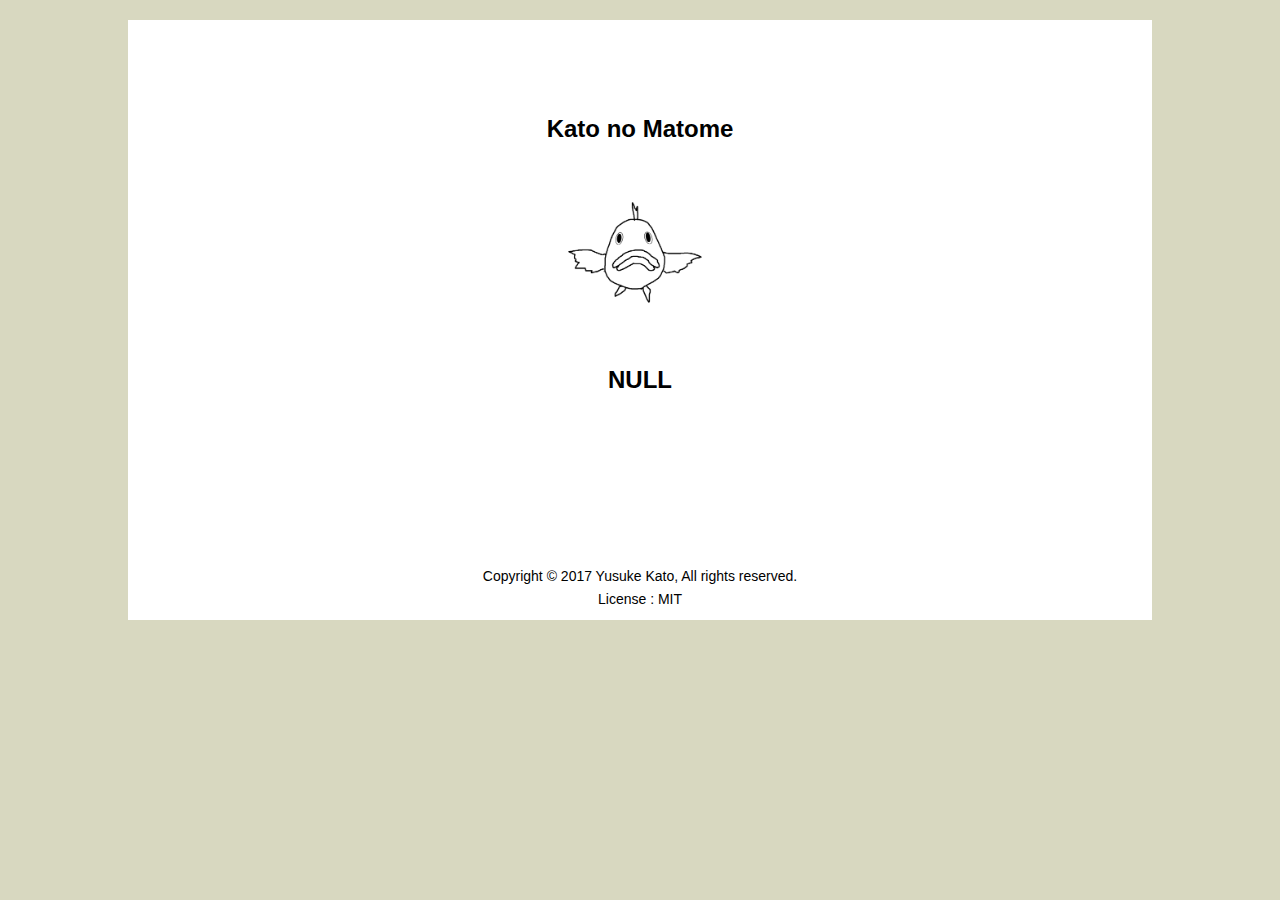
<file: index.html>
<!DOCTYPE html>
<html lang="ja">
<head>
<meta charset="UTF-8">
<meta name="viewport" content="width=device-width, initial-scale=1">
<link rel="icon" type="image/png" href="favicon_for_mypages.png">
<link rel="stylesheet" href="style.css">
<title>Kato no Matome</title>
</head>
<body>
<header>
  <!--
    <hr>
    <a href="./index.html">トップ</a>
    <b>|</b>
    <a href="./update.html">更新情報</a>
    <b>|</b>
    <a href="./yk_unity/unity.html">Unity</a>
    <b>|</b>
    <a href="./yk_ros/ros.html">ROS</a>
    <b>|</b>
    <a href="./yk_programming/programming.html">プログラミング</a>
    <b>|</b>
    <a href="./yk_diary/diary.html">雑談</a>
    <b>|</b>
    <a href="https://github.com/yusukekato/">Githubページ</a>
    <hr>
  -->
</header>

<article>
  <h1 class="headline">Kato no Matome</h1> 
  <div style="text-align:center">
    <img src="./favicon_for_mypages.png" class="favi">
  </div>
  
  <section class="info">
    <h1>NULL</h1>
    <!--
    <p>いままでやったことのまとめです。</p>
    <p>ROS, Unity, AR, など</p>
    <br>
    <br>
    <p>Hatena Blog はじめました。技術的なことはこちらで。</p>
    <br>
    <a href="http://kato-robotics.hatenablog.com/">YKpages - Hatena Blog</a><br> 
    <hr>
    -->
  </section>

  <section class="main">
    <!--
    <h2>目次</h2>
    <ul>
      <li><a href="update.html">更新情報</a></li>
      <li><a href="./yk_unity/unity.html">Unity</a></li>
      <li><a href="./yk_ros/ros.html">ROS</a></li>
      <li><a href="./yk_programming/programming.html">プログラミング</a></li>
      <li><a href="./yk_diary/diary.html">雑談</a></li>
    </ul>
  -->
  </section>

  <section class="link">
    <!--
    <h2>リンク</h2>
    <a href="https://github.com/YusukeKato">
      Githubのページへ（意見・質問などはこちらで）
    </a>
    <br>
    <a href="http://kato-robotics.hatenablog.com/">YKpages - Hatena Blog（技術的なことはこちら）</a>
  -->
  </section>
  
  <section class="hootering">
    <!--
      <hr>
      <a href="./index.html">トップ</a>
      <b>|</b>
      <a href="./update.html">更新情報</a>
      <b>|</b>
      <a href="./yk_unity/unity.html">Unity</a>
      <b>|</b>
      <a href="./yk_ros/ros.html">ROS</a>
      <b>|</b>
      <a href="./yk_programming/programming.html">プログラミング</a>
      <b>|</b>
      <a href="./yk_diary/diary.html">雑談</a>
      <b>|</b>
      <a href="https://github.com/yusukekato/">Githubページ</a>
      <hr>
    -->
  </section>
  
  <section class="license">
    <hr>
    <p>Copyright &copy 2017 Yusuke Kato, All rights reserved.</p>
    <p>License : MIT</p>
  </section>
</article>

<hooter>
</hooter>

</body>
</html>
</file>
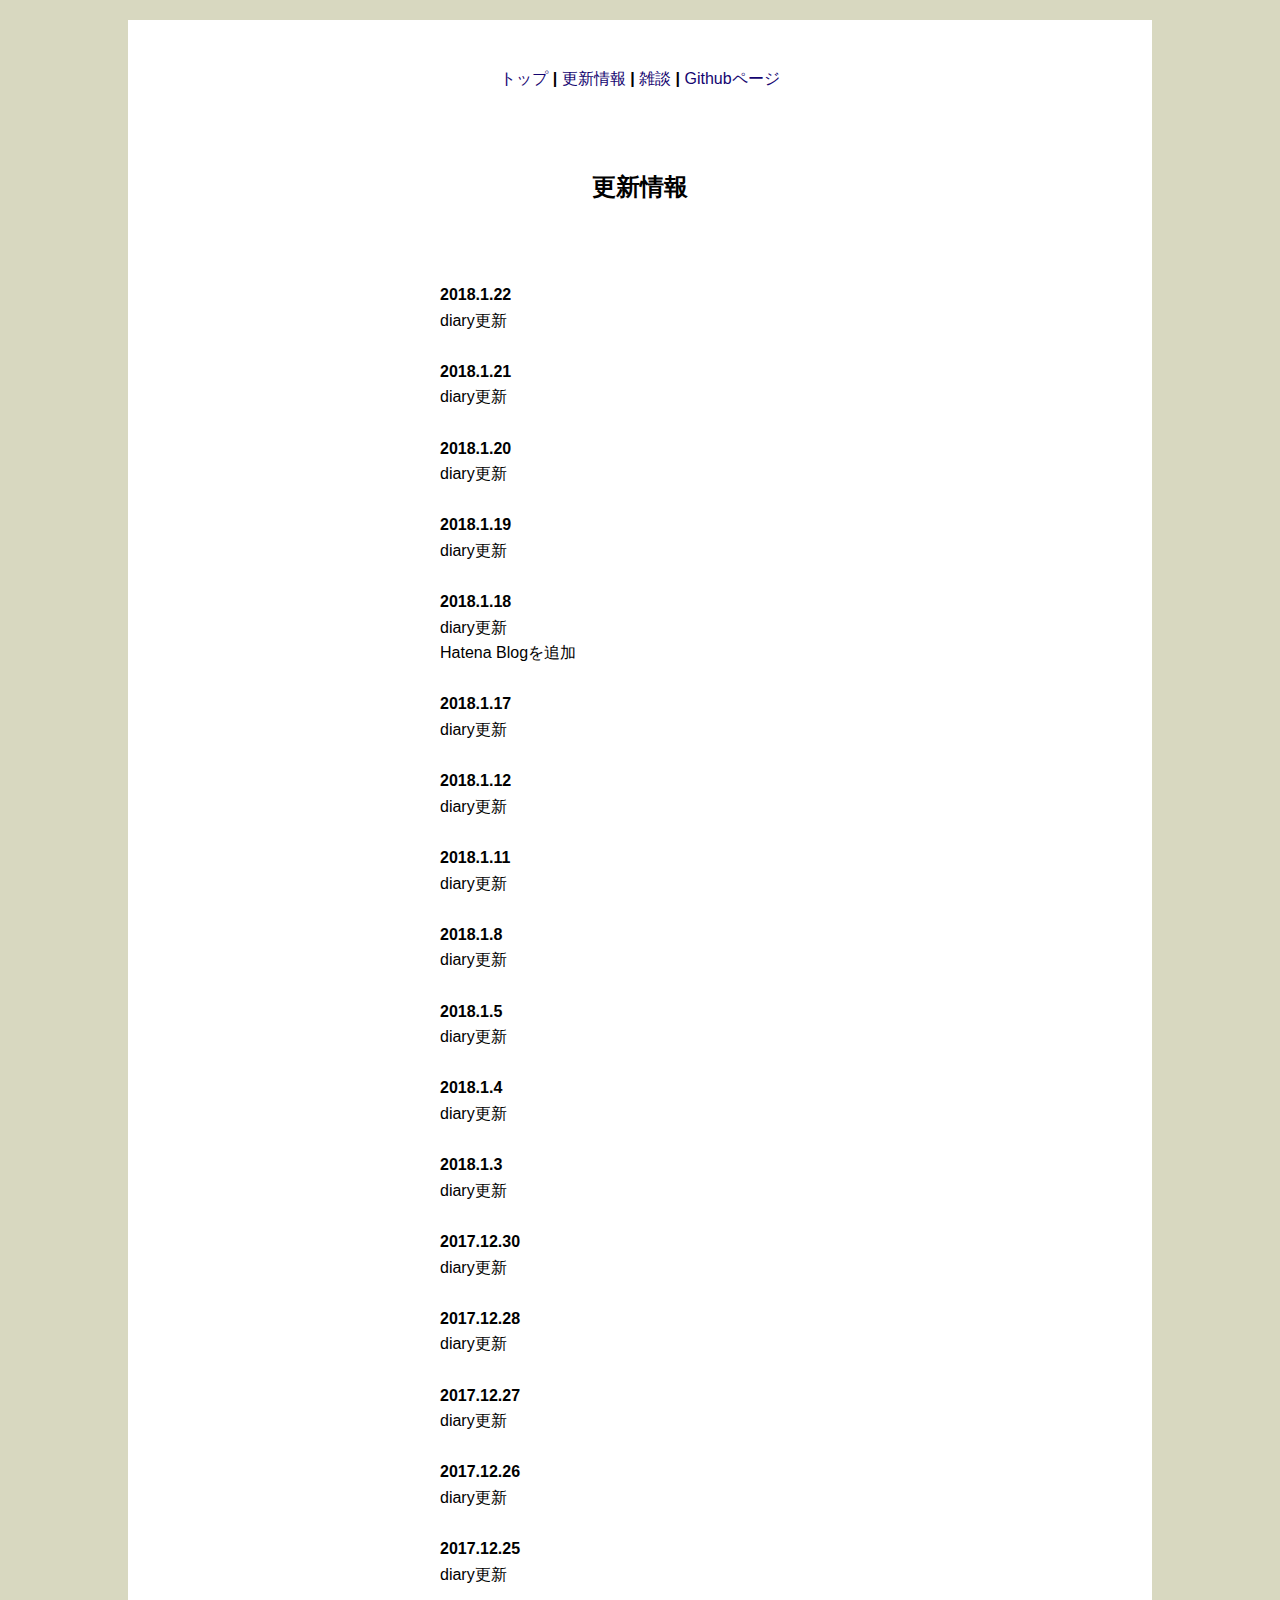
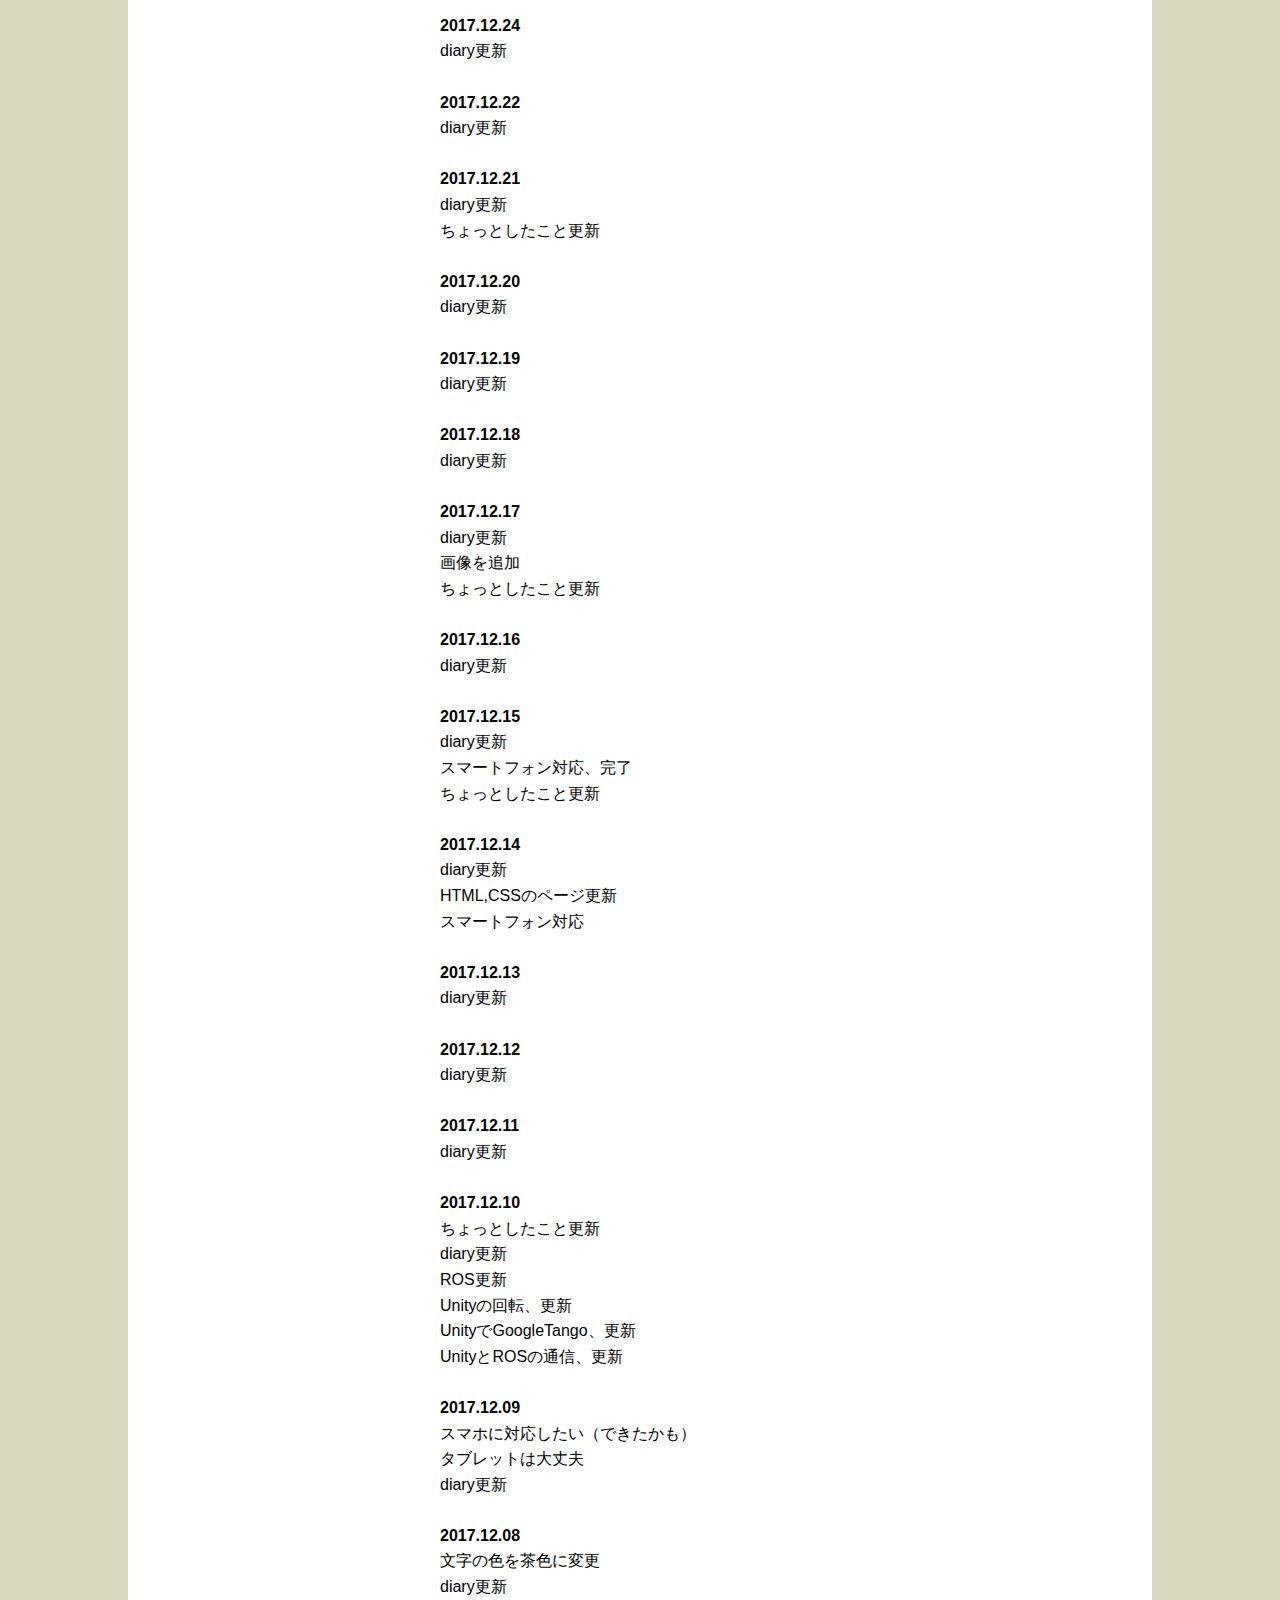
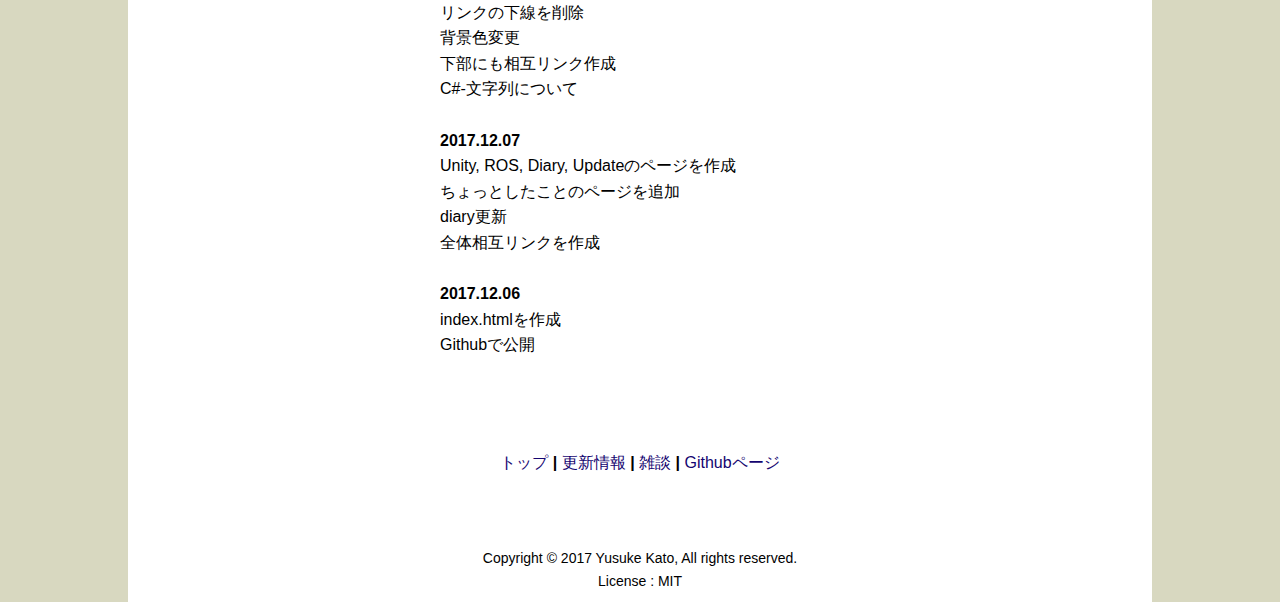
<file: update.html>
<!DOCTYPE html>
<html lang="ja">
<head>
    <meta charset="UTF-8">
    <meta name="viewport" content="width=device-width, initial-scale=1">
    <link rel="stylesheet" href="./style.css">
    <title>Update - Kato no Matome</title>
</head>
<body>
<header>
    <hr>
    <a href="./index.html">トップ</a>
    <b>|</b>
    <a href="./update.html">更新情報</a>
    <b>|</b>
    <!--
    <a href="./yk_unity/unity.html">Unity</a>
    <b>|</b>
    <a href="./yk_ros/ros.html">ROS</a>
    <b>|</b>
    <a href="./yk_programming/programming.html">プログラミング</a>
    <b>|</b>
    -->
    <a href="./yk_diary/diary.html">雑談</a>
    <b>|</b>
    <a href="https://github.com/yusukekato/">Githubページ</a>
    <hr>
</header>
<article>
    <section class="headline">
        <h1>更新情報</h1>
        <hr>
    </section>
    <section class="main">
        <p>
            <b>2018.1.22</b><br>
            diary更新<br>
            <br>
        </p>
        <p>
            <b>2018.1.21</b><br>
            diary更新<br>
            <br>
        </p>
        <p>
            <b>2018.1.20</b><br>
            diary更新<br>
            <br>
        </p>
        <p>
            <b>2018.1.19</b><br>
            diary更新<br>
            <br>
        </p>
        <p>
            <b>2018.1.18</b><br>
            diary更新<br>
            Hatena Blogを追加<br>
            <br>
        </p>
        <p>
            <b>2018.1.17</b><br>
            diary更新<br>
            <br>
        </p>
        <p>
            <b>2018.1.12</b><br>
            diary更新<br>
            <br>
        </p>
        <p>
            <b>2018.1.11</b><br>
            diary更新<br>
            <br>
        </p>
        <p>
            <b>2018.1.8</b><br>
            diary更新<br>
            <br>
        </p>
        <p>
            <b>2018.1.5</b><br>
            diary更新<br>
            <br>
        </p>
        <p>
            <b>2018.1.4</b><br>
            diary更新<br>
            <br>
        </p>
        <p>
            <b>2018.1.3</b><br>
            diary更新<br>
            <br>
        </p>
        <p>
            <b>2017.12.30</b><br>
            diary更新<br>
            <br>
        </p>
        <p>
            <b>2017.12.28</b><br>
            diary更新<br>
            <br>
        </p>
        <p>
            <b>2017.12.27</b><br>
            diary更新<br>
            <br>
        </p>
        <p>
            <b>2017.12.26</b><br>
            diary更新<br>
            <br>
        </p>
        <p>
            <b>2017.12.25</b><br>
            diary更新<br>
            <br>
        </p>
        <p>
            <b>2017.12.24</b><br>
            diary更新<br>
            <br>
        </p>
        <p>
            <b>2017.12.22</b><br>
            diary更新<br>
            <br>
        </p>
        <p>
            <b>2017.12.21</b><br>
            diary更新<br>
            ちょっとしたこと更新<br>
            <br>
        </p>
        <p>
            <b>2017.12.20</b><br>
            diary更新<br>
            <br>
        </p>
        <p>
            <b>2017.12.19</b><br>
            diary更新<br>
            <br>
        </p>
        <p>
            <b>2017.12.18</b><br>
            diary更新<br>
            <br>
        </p>
        <p>
            <b>2017.12.17</b><br>
            diary更新<br>
            画像を追加<br>
            ちょっとしたこと更新<br>
            <br>
        </p>
        <p>
            <b>2017.12.16</b><br>
            diary更新<br>
            <br>
        </p>
        <p>
            <b>2017.12.15</b><br>
            diary更新<br>
            スマートフォン対応、完了<br>
            ちょっとしたこと更新<br>
            <br>
        </p>
        <p>
            <b>2017.12.14</b></br>
            diary更新</br>
            HTML,CSSのページ更新<br>
            スマートフォン対応<br>
        </br>
        </p>
        <p>
            <b>2017.12.13</b></br>
            diary更新</br>
        </br>
        </p>
        <p>
            <b>2017.12.12</b></br>
            diary更新</br>
        </br>
        </p>
        <p>
            <b>2017.12.11</b></br>
            diary更新</br>
        </br>
        </p>
        <p>
            <b>2017.12.10</b></br>
            ちょっとしたこと更新</br>
            diary更新</br>
            ROS更新</br>
            Unityの回転、更新</br>
            UnityでGoogleTango、更新</br>
            UnityとROSの通信、更新</br>
        </br>
        </p>
        <p>
            <b>2017.12.09</b></br>
            スマホに対応したい（できたかも）</br>
            タブレットは大丈夫</br>
            diary更新</br>
        </br>
        </p>
        <p>
            <b>2017.12.08</b></br>
            文字の色を茶色に変更</br>
            diary更新</br>
            リンクの下線を削除</br>
            背景色変更</br>
            下部にも相互リンク作成</br>
            C#-文字列について</br>
        </br>
        </p>
        <p>
            <b>2017.12.07</b></br>
            Unity, ROS, Diary, Updateのページを作成</br>
            ちょっとしたことのページを追加</br>
            diary更新</br>
            全体相互リンクを作成</br>
        </br>
        </p>
        <p>
            <b>2017.12.06</b></br>
            index.htmlを作成</br>
            Githubで公開</br>
        </br>
        </p>
    </section>
    <section class="hootering">
        <hr>
        <a href="./index.html">トップ</a>
        <b>|</b>
        <a href="./update.html">更新情報</a>
        <b>|</b>
        <!--
        <a href="./yk_unity/unity.html">Unity</a>
        <b>|</b>
        <a href="./yk_ros/ros.html">ROS</a>
        <b>|</b>
        <a href="./yk_programming/programming.html">プログラミング</a>
        <b>|</b>
        -->
        <a href="./yk_diary/diary.html">雑談</a>
        <b>|</b>
        <a href="https://github.com/yusukekato/">Githubページ</a>
        <hr>
    </section>
    <section class="license">
        <hr>
        <p>Copyright &copy 2017 Yusuke Kato, All rights reserved.</p>
        <p>License : MIT</p>
    </section>
</article>
</body>
</html>
</file>
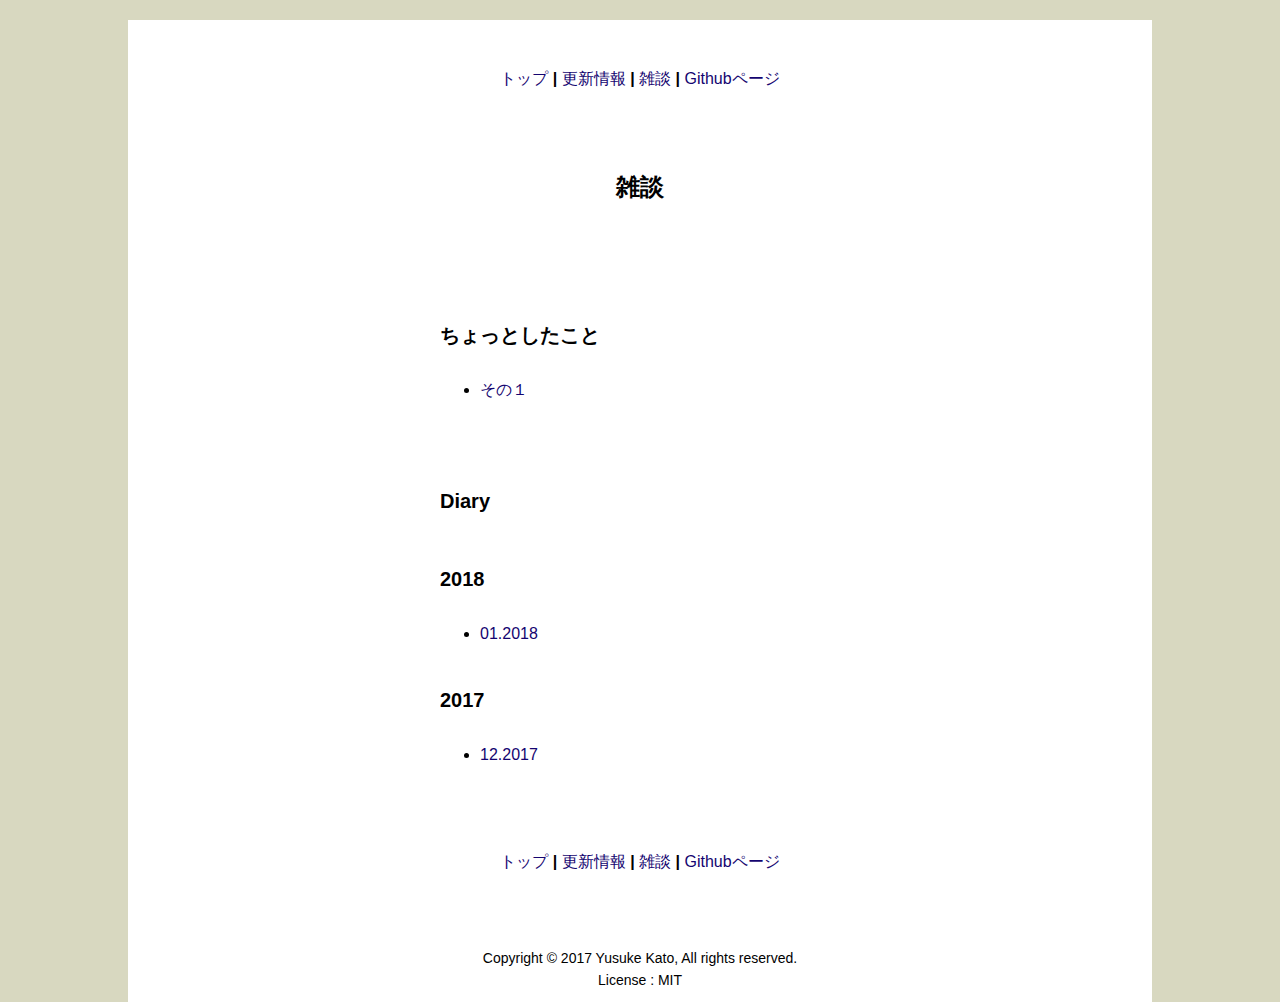
<file: yk_diary/diary.html>
<!DOCTYPE html>
<html lang="ja">
<head>
    <meta charset="UTF-8">
    <meta name="viewport" content="width=device-width, initial-scale=1">
    <link rel="stylesheet" href="../style.css">
    <title>Diary - Kato no Matome</title>
</head>
<body>
<header>
    <hr>
    <a href="../index.html">トップ</a>
    <b>|</b>
    <a href="../update.html">更新情報</a>
    <b>|</b>
    <!--
    <a href="../yk_unity/unity.html">Unity</a>
    <b>|</b>
    <a href="../yk_ros/ros.html">ROS</a>
    <b>|</b>
    <a href="../yk_programming/programming.html">プログラミング</a>
    <b>|</b>
    -->
    <a href="./diary.html">雑談</a>
    <b>|</b>
    <a href="https://github.com/yusukekato/">Githubページ</a>
    <hr>
</header>
<article>
    <section class="headline">
        <h1>雑談</h1>
        <hr>
    </section>
    <section class="main">
        <h2>ちょっとしたこと</h2>
        <ul>
            <li><a href="./kowaza01.html">その１</a></li>
        </ul>
    </section>
    <section class="main">
        <h2>Diary</h2>
        <h2>2018</h2>
        <ul>
            <li><a href="./diary_2018_01.html">01.2018</a></li>
        </ul>
        <h2>2017</h2>
        <ul>
            <li><a href="./diary_2017_12.html">12.2017</a></li>
        </ul>
    </section>
    <section class="hootering">
        <hr>
        <a href="../index.html">トップ</a>
        <b>|</b>
        <a href="../update.html">更新情報</a>
        <b>|</b>
        <!--
        <a href="../yk_unity/unity.html">Unity</a>
        <b>|</b>
        <a href="../yk_ros/ros.html">ROS</a>
        <b>|</b>
        <a href="../yk_programming/programming.html">プログラミング</a>
        <b>|</b>
        -->
        <a href="./diary.html">雑談</a>
        <b>|</b>
        <a href="https://github.com/yusukekato/">Githubページ</a>
        <hr>
    </section>
    <section class="license">
        <hr>
        <p>Copyright &copy 2017 Yusuke Kato, All rights reserved.</p>
        <p>License : MIT</p>
    </section>
</article>
</body>
</html>
</file>
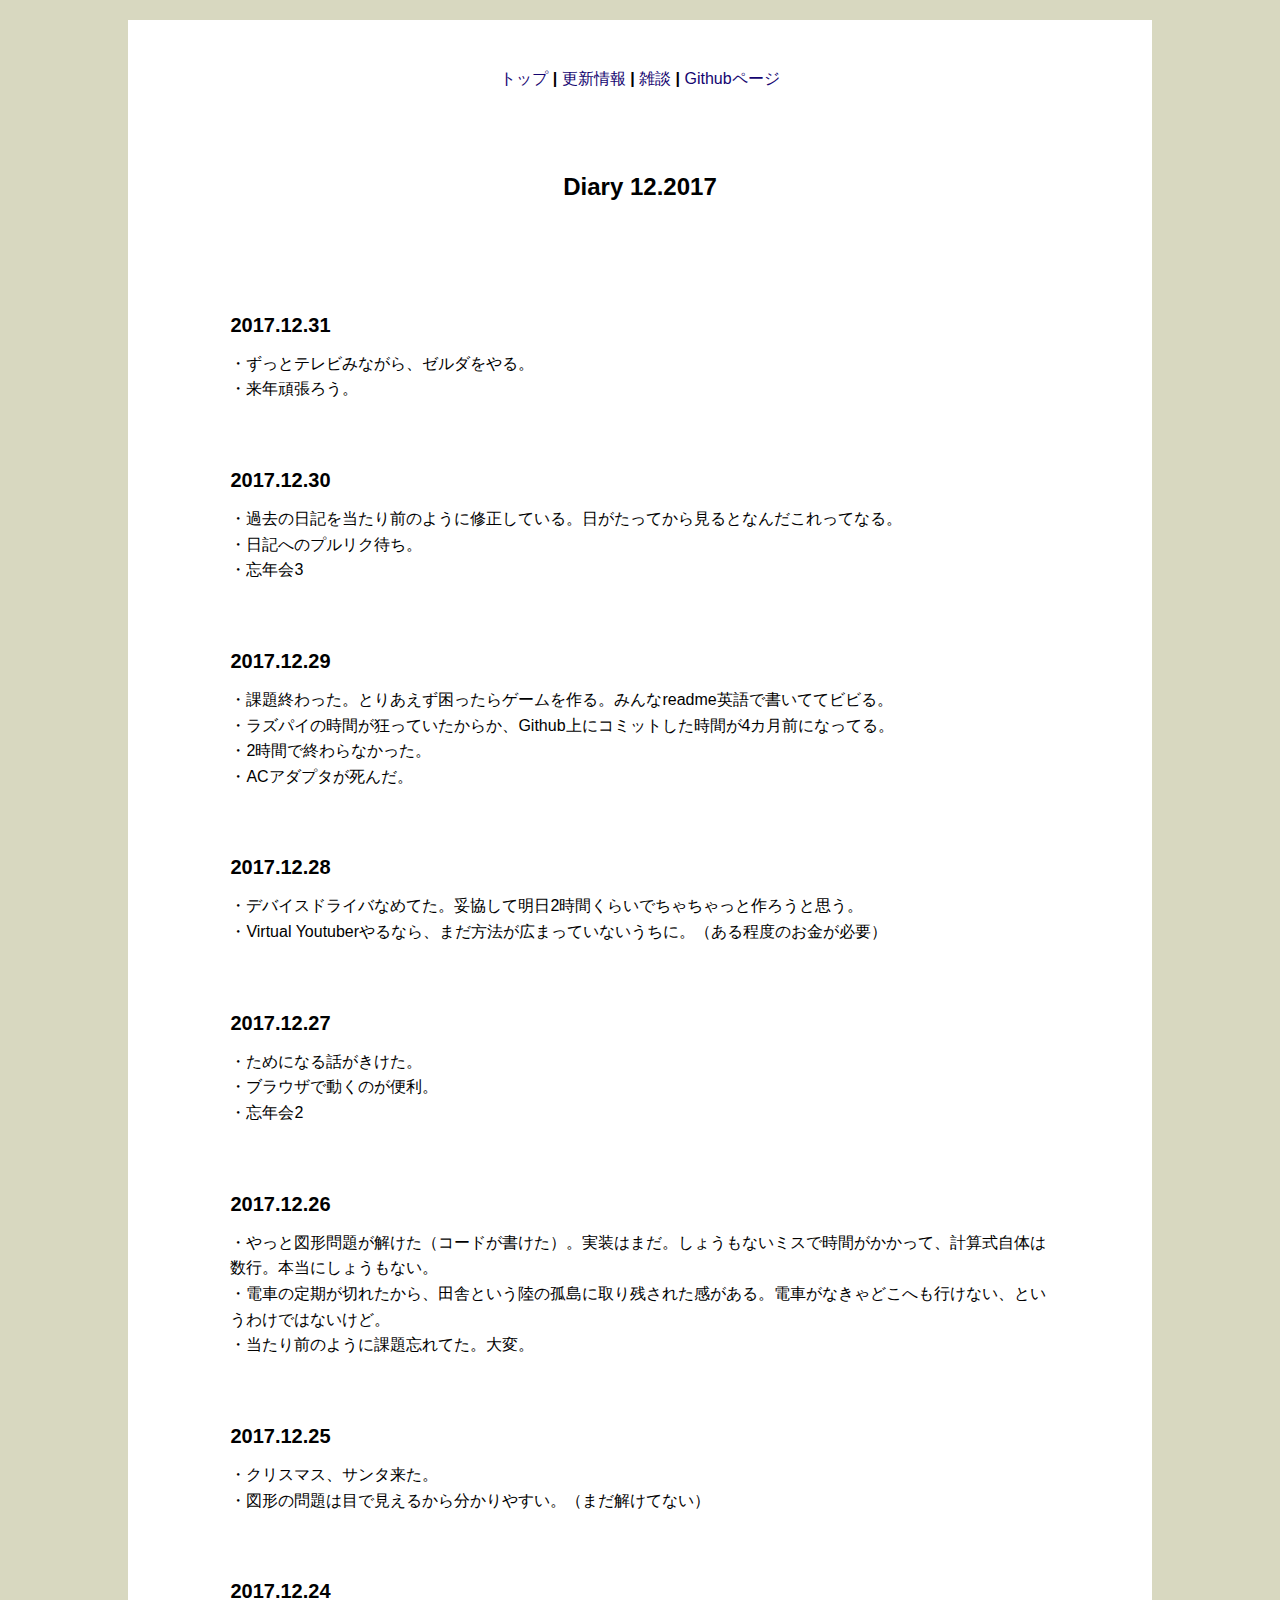
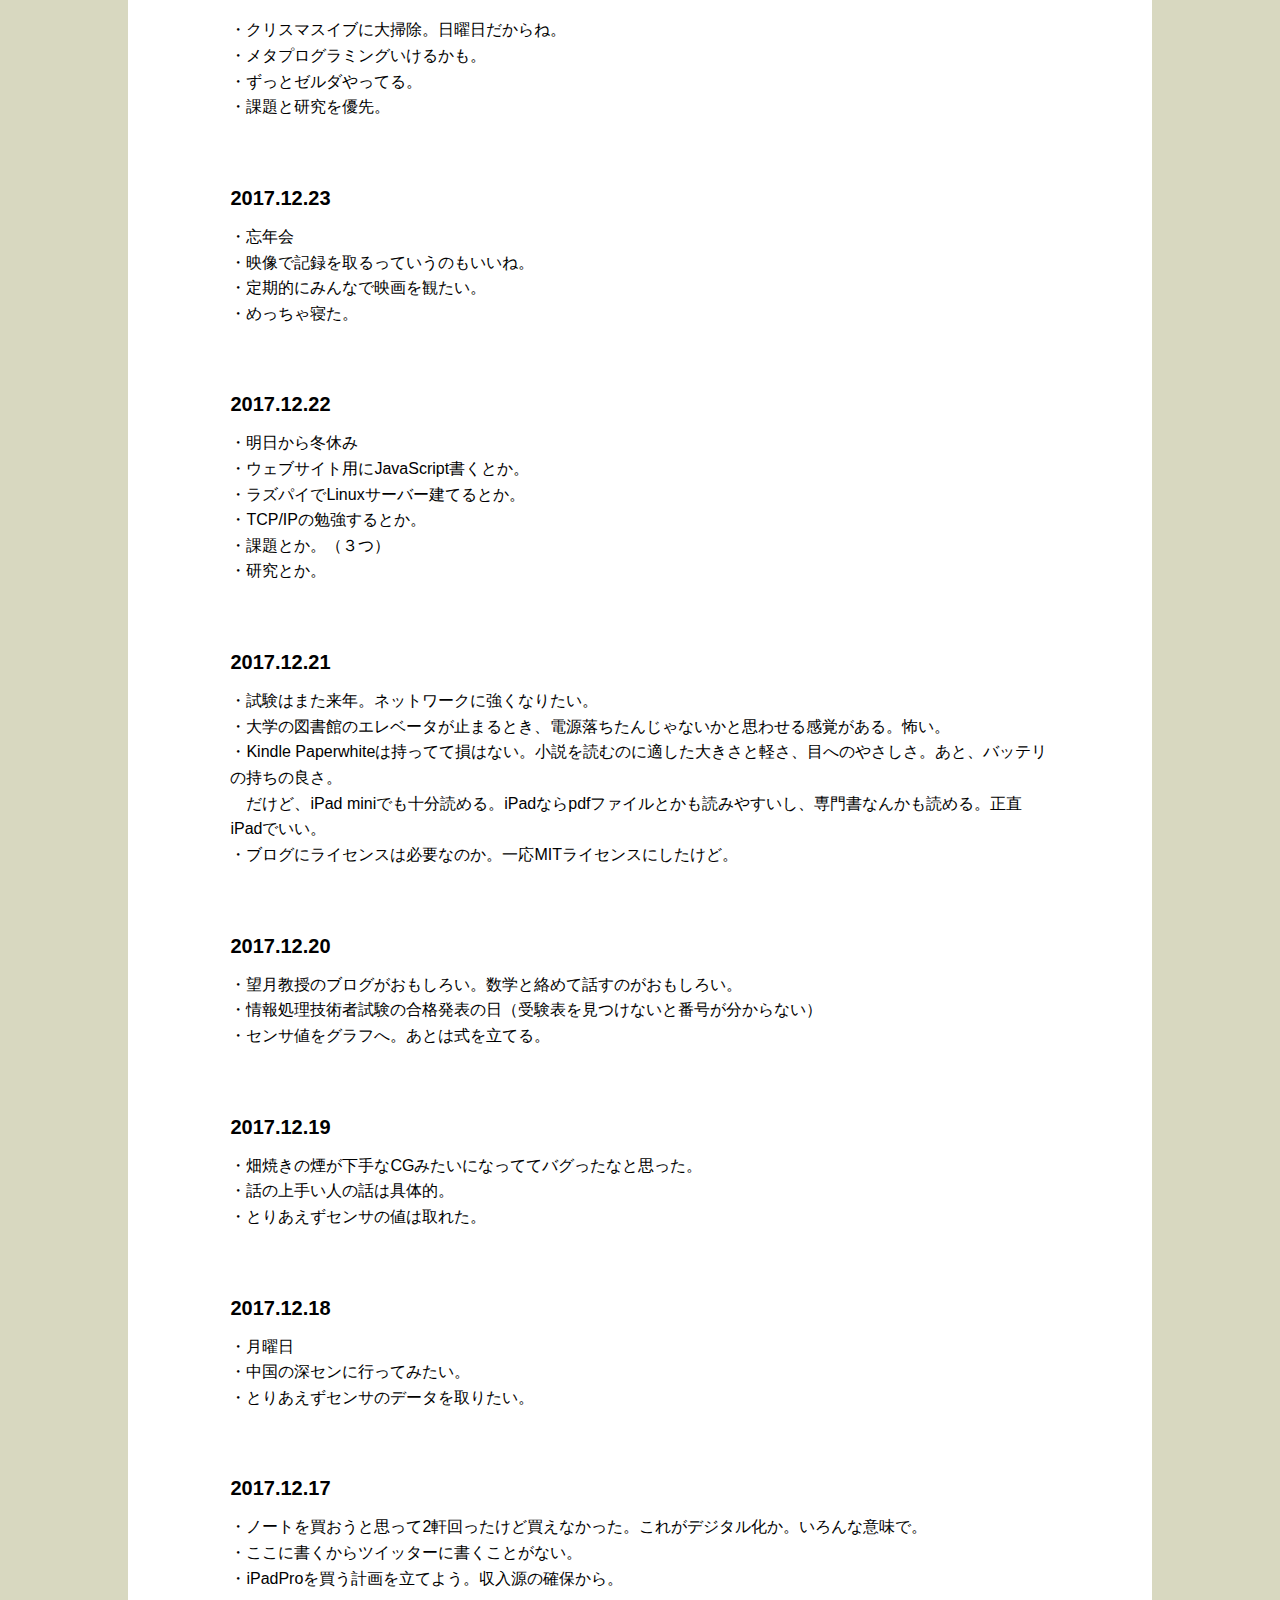
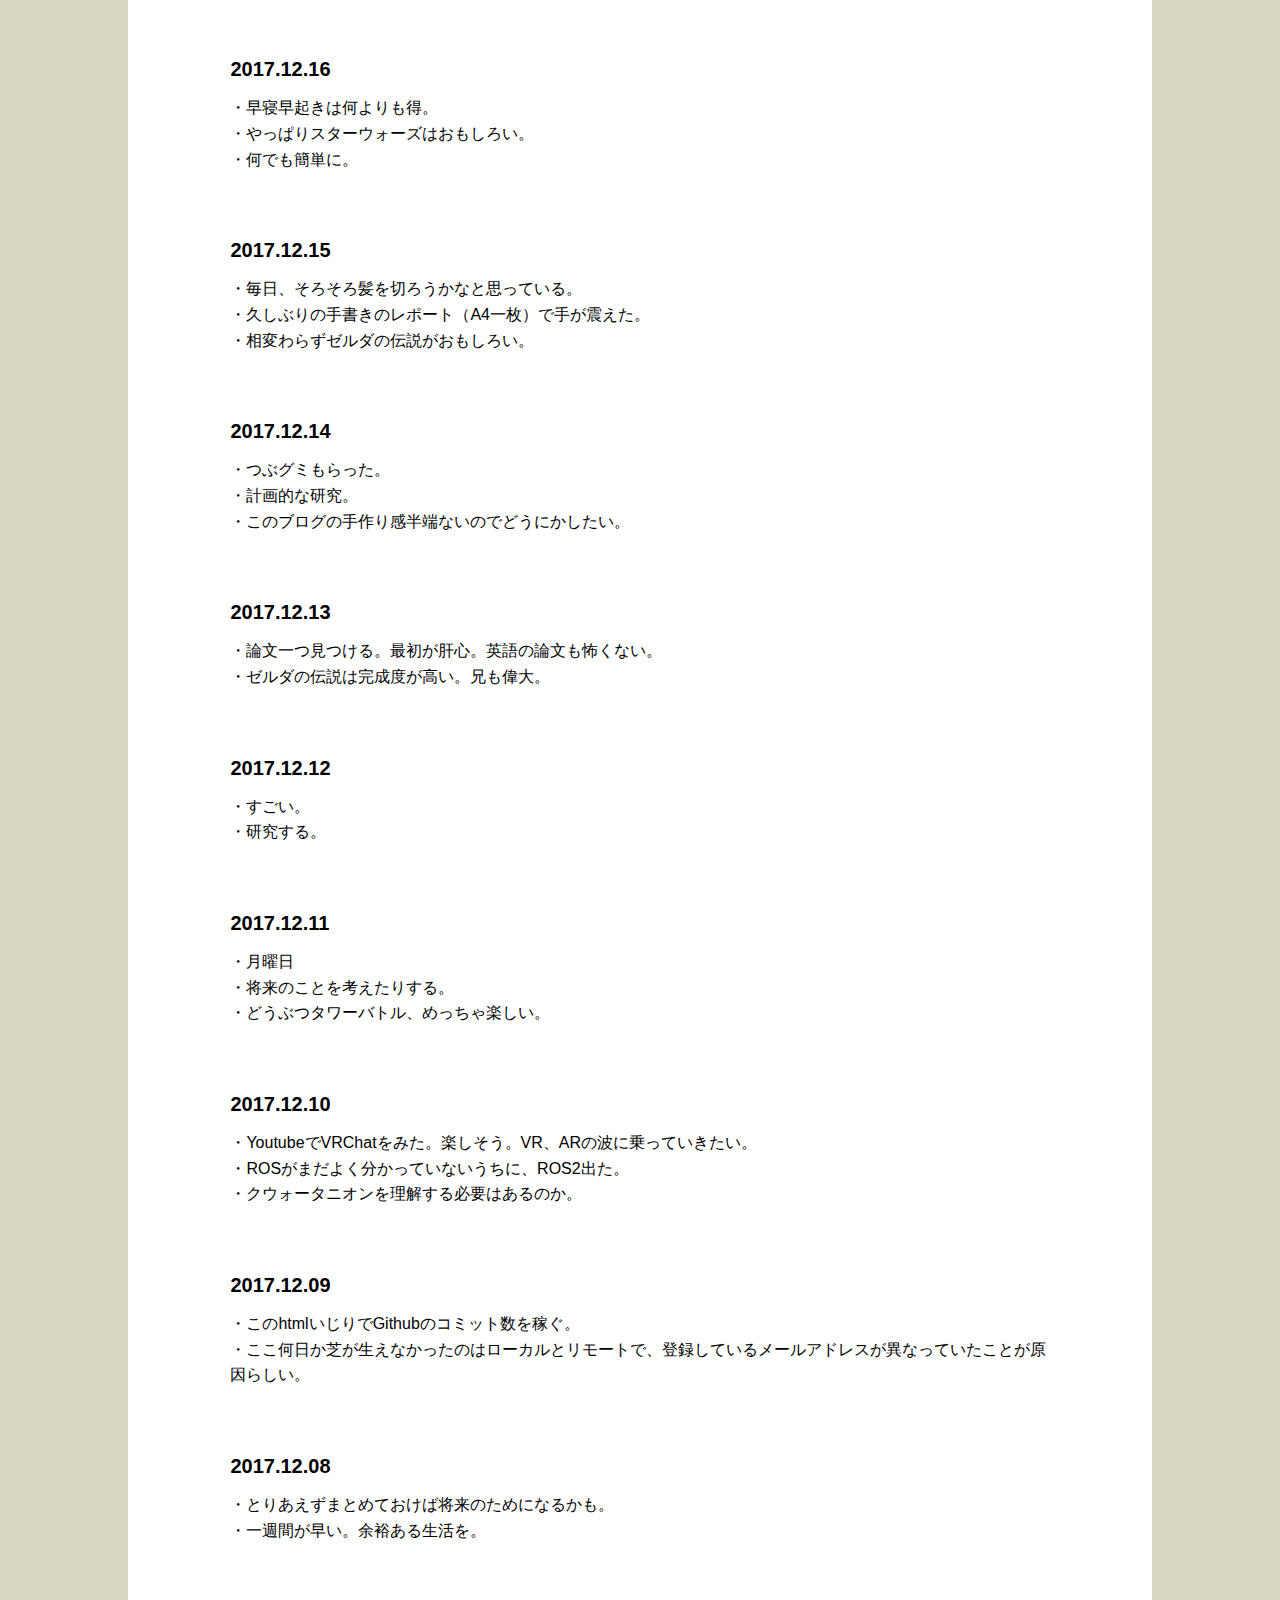
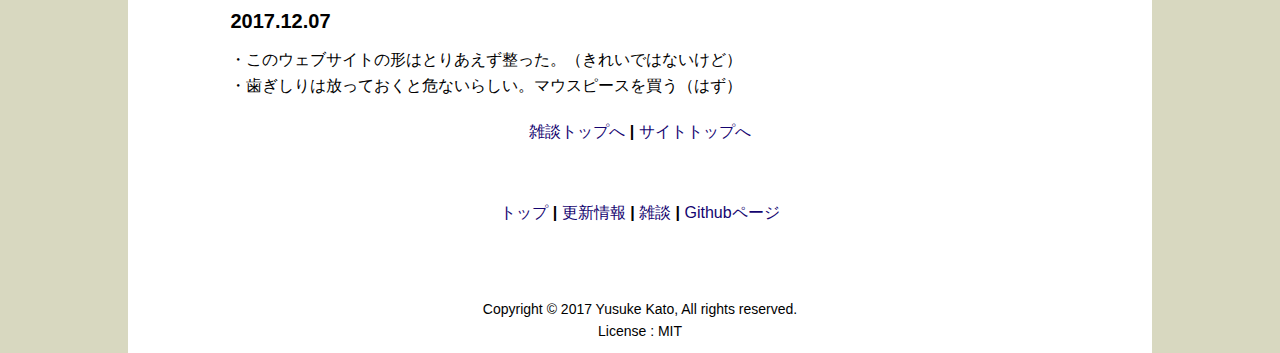
<file: yk_diary/diary_2017_12.html>
<!DOCTYPE html>
<html lang="ja">
<head>
    <meta charset="UTF-8">
    <meta name="viewport" content="width=device-width, initial-scale=1">
    <link rel="stylesheet" href="../style.css">
    <title>Diary_12_2017 - Kato no Matome</title>
</head>
<body>
<header>
    <hr>
    <a href="../index.html">トップ</a>
    <b>|</b>
    <a href="../update.html">更新情報</a>
    <b>|</b>
    <!--
    <a href="../yk_unity/unity.html">Unity</a>
    <b>|</b>
    <a href="../yk_ros/ros.html">ROS</a>
    <b>|</b>
    <a href="../yk_programming/programming.html">プログラミング</a>
    <b>|</b>
    -->
    <a href="./diary.html">雑談</a>
    <b>|</b>
    <a href="https://github.com/yusukekato/">Githubページ</a>
    <hr>
</header>
<article>
    <section class="headline">
        <h1>Diary 12.2017</h1>
        <hr>
    </section>
    <section class="main2">
        <h2>2017.12.31</h2>
        <p>
            ・ずっとテレビみながら、ゼルダをやる。<br>
            ・来年頑張ろう。<br>
            <br>
        </p>
        <h2>2017.12.30</h2>
        <p>
            ・過去の日記を当たり前のように修正している。日がたってから見るとなんだこれってなる。<br>
            ・日記へのプルリク待ち。<br>
            ・忘年会3<br>
            <br>
        </p>
        <h2>2017.12.29</h2>
        <p>
            ・課題終わった。とりあえず困ったらゲームを作る。みんなreadme英語で書いててビビる。<br>
            ・ラズパイの時間が狂っていたからか、Github上にコミットした時間が4カ月前になってる。<br>
            ・2時間で終わらなかった。<br>
            ・ACアダプタが死んだ。<br>
            <br>
        </p>
        <h2>2017.12.28</h2>
        <p>
            ・デバイスドライバなめてた。妥協して明日2時間くらいでちゃちゃっと作ろうと思う。<br>
            ・Virtual Youtuberやるなら、まだ方法が広まっていないうちに。（ある程度のお金が必要）<br>
            <br>
        </p>
        <h2>2017.12.27</h2>
        <p>
            ・ためになる話がきけた。<br>
            ・ブラウザで動くのが便利。<br>
            ・忘年会2<br>
            <br>
        </p>
        <h2>2017.12.26</h2>
        <p>
            ・やっと図形問題が解けた（コードが書けた）。実装はまだ。しょうもないミスで時間がかかって、計算式自体は数行。本当にしょうもない。<br>
            ・電車の定期が切れたから、田舎という陸の孤島に取り残された感がある。電車がなきゃどこへも行けない、というわけではないけど。<br>
            ・当たり前のように課題忘れてた。大変。<br>
            <br>
        </p>
        <h2>2017.12.25</h2>
        <p>
            ・クリスマス、サンタ来た。<br>
            ・図形の問題は目で見えるから分かりやすい。（まだ解けてない）<br>
            <br>
        </p>
        <h2>2017.12.24</h2>
        <p>
            ・クリスマスイブに大掃除。日曜日だからね。<br>
            ・メタプログラミングいけるかも。<br>
            ・ずっとゼルダやってる。<br>
            ・課題と研究を優先。<br>
            <br>
        </p>
        <h2>2017.12.23</h2>
        <p>
            ・忘年会<br>
            ・映像で記録を取るっていうのもいいね。<br>
            ・定期的にみんなで映画を観たい。<br>
            ・めっちゃ寝た。<br>
            <br>
        </p>
        <h2>2017.12.22</h2>
        <p>
            ・明日から冬休み<br>
            ・ウェブサイト用にJavaScript書くとか。<br>
            ・ラズパイでLinuxサーバー建てるとか。<br>
            ・TCP/IPの勉強するとか。<br>
            ・課題とか。（３つ）<br>
            ・研究とか。<br>
            <br>
        </p>
        <h2>2017.12.21</h2>
        <p>
            ・試験はまた来年。ネットワークに強くなりたい。<br>
            ・大学の図書館のエレベータが止まるとき、電源落ちたんじゃないかと思わせる感覚がある。怖い。<br>
            ・Kindle Paperwhiteは持ってて損はない。小説を読むのに適した大きさと軽さ、目へのやさしさ。あと、バッテリの持ちの良さ。<br>
            　だけど、iPad miniでも十分読める。iPadならpdfファイルとかも読みやすいし、専門書なんかも読める。正直iPadでいい。<br>
            ・ブログにライセンスは必要なのか。一応MITライセンスにしたけど。<br>
            <br>
        </p>
        <h2>2017.12.20</h2>
        <p>
            ・望月教授のブログがおもしろい。数学と絡めて話すのがおもしろい。<br>
            ・情報処理技術者試験の合格発表の日（受験表を見つけないと番号が分からない）<br>
            ・センサ値をグラフへ。あとは式を立てる。<br>
            <br>
        </p>
        <h2>2017.12.19</h2>
        <p>
            ・畑焼きの煙が下手なCGみたいになっててバグったなと思った。<br>
            ・話の上手い人の話は具体的。<br>
            ・とりあえずセンサの値は取れた。<br>
            <br>
        </p>
        <h2>2017.12.18</h2>
        <p>
            ・月曜日<br>
            ・中国の深センに行ってみたい。<br>
            ・とりあえずセンサのデータを取りたい。<br>
            <br>
        </p>
        <h2>2017.12.17</h2>
        <p>
            ・ノートを買おうと思って2軒回ったけど買えなかった。これがデジタル化か。いろんな意味で。<br>
            ・ここに書くからツイッターに書くことがない。<br>
            ・iPadProを買う計画を立てよう。収入源の確保から。<br>
            <br>
        </p>
        <h2>2017.12.16</h2>
        <p>
            ・早寝早起きは何よりも得。<br>
            ・やっぱりスターウォーズはおもしろい。<br>
            ・何でも簡単に。<br>
            <br>
        </p>
        <h2>2017.12.15</h2>
        <p>
            ・毎日、そろそろ髪を切ろうかなと思っている。<br>
            ・久しぶりの手書きのレポート（A4一枚）で手が震えた。<br>
            ・相変わらずゼルダの伝説がおもしろい。<br>
            <br>
        </p>
        <h2>2017.12.14</h2>
        <p>
            ・つぶグミもらった。<br>
            ・計画的な研究。<br>
            ・このブログの手作り感半端ないのでどうにかしたい。</br>
        </br>
        </p>
        <h2>2017.12.13</h2>
        <p>
            ・論文一つ見つける。最初が肝心。英語の論文も怖くない。</br>
            ・ゼルダの伝説は完成度が高い。兄も偉大。</br>
        </br>
        </p>
        <h2>2017.12.12</h2>
        <p>
            ・すごい。</br>
            ・研究する。</br>
        </br>
        </p>
        <h2>2017.12.11</h2>
        <p>
            ・月曜日</br>
            ・将来のことを考えたりする。</br>
            ・どうぶつタワーバトル、めっちゃ楽しい。</br>
        </br>
        </p>
        <h2>2017.12.10</h2>
        <p>
            ・YoutubeでVRChatをみた。楽しそう。VR、ARの波に乗っていきたい。</br>
            ・ROSがまだよく分かっていないうちに、ROS2出た。</br>
            ・クウォータニオンを理解する必要はあるのか。</br>
        </br>
        </p>
        <h2>2017.12.09</h2>
        <p>
            ・このhtmlいじりでGithubのコミット数を稼ぐ。</br>
            ・ここ何日か芝が生えなかったのはローカルとリモートで、登録しているメールアドレスが異なっていたことが原因らしい。</br>
        </br>
        </p>
        <h2>2017.12.08</h2>
        <p>
            ・とりあえずまとめておけば将来のためになるかも。</br>
            ・一週間が早い。余裕ある生活を。</br>
        </br>
        </p>
        <h2>2017.12.07</h2>
        <p>
            ・このウェブサイトの形はとりあえず整った。（きれいではないけど）</br>
            ・歯ぎしりは放っておくと危ないらしい。マウスピースを買う（はず）</br>
        </p>
    </section>
    <section class="link">
        <a href="./diary.html">雑談トップへ</a>
        <b>|</b>
        <a href="../index.html">サイトトップへ</a>
    </section>
    <section class="hootering">
        <hr>
        <a href="../index.html">トップ</a>
        <b>|</b>
        <a href="../update.html">更新情報</a>
        <b>|</b>
        <!--
        <a href="../yk_unity/unity.html">Unity</a>
        <b>|</b>
        <a href="../yk_ros/ros.html">ROS</a>
        <b>|</b>
        <a href="../yk_programming/programming.html">プログラミング</a>
        <b>|</b>
        -->
        <a href="./diary.html">雑談</a>
        <b>|</b>
        <a href="https://github.com/yusukekato/">Githubページ</a>
        <hr>
    </section>
    <section class="license">
        <hr width="80%">
        <p>Copyright &copy 2017 Yusuke Kato, All rights reserved.</p>
        <p>License : MIT</p>
    </section>
</article>
</body>
</html>
</file>
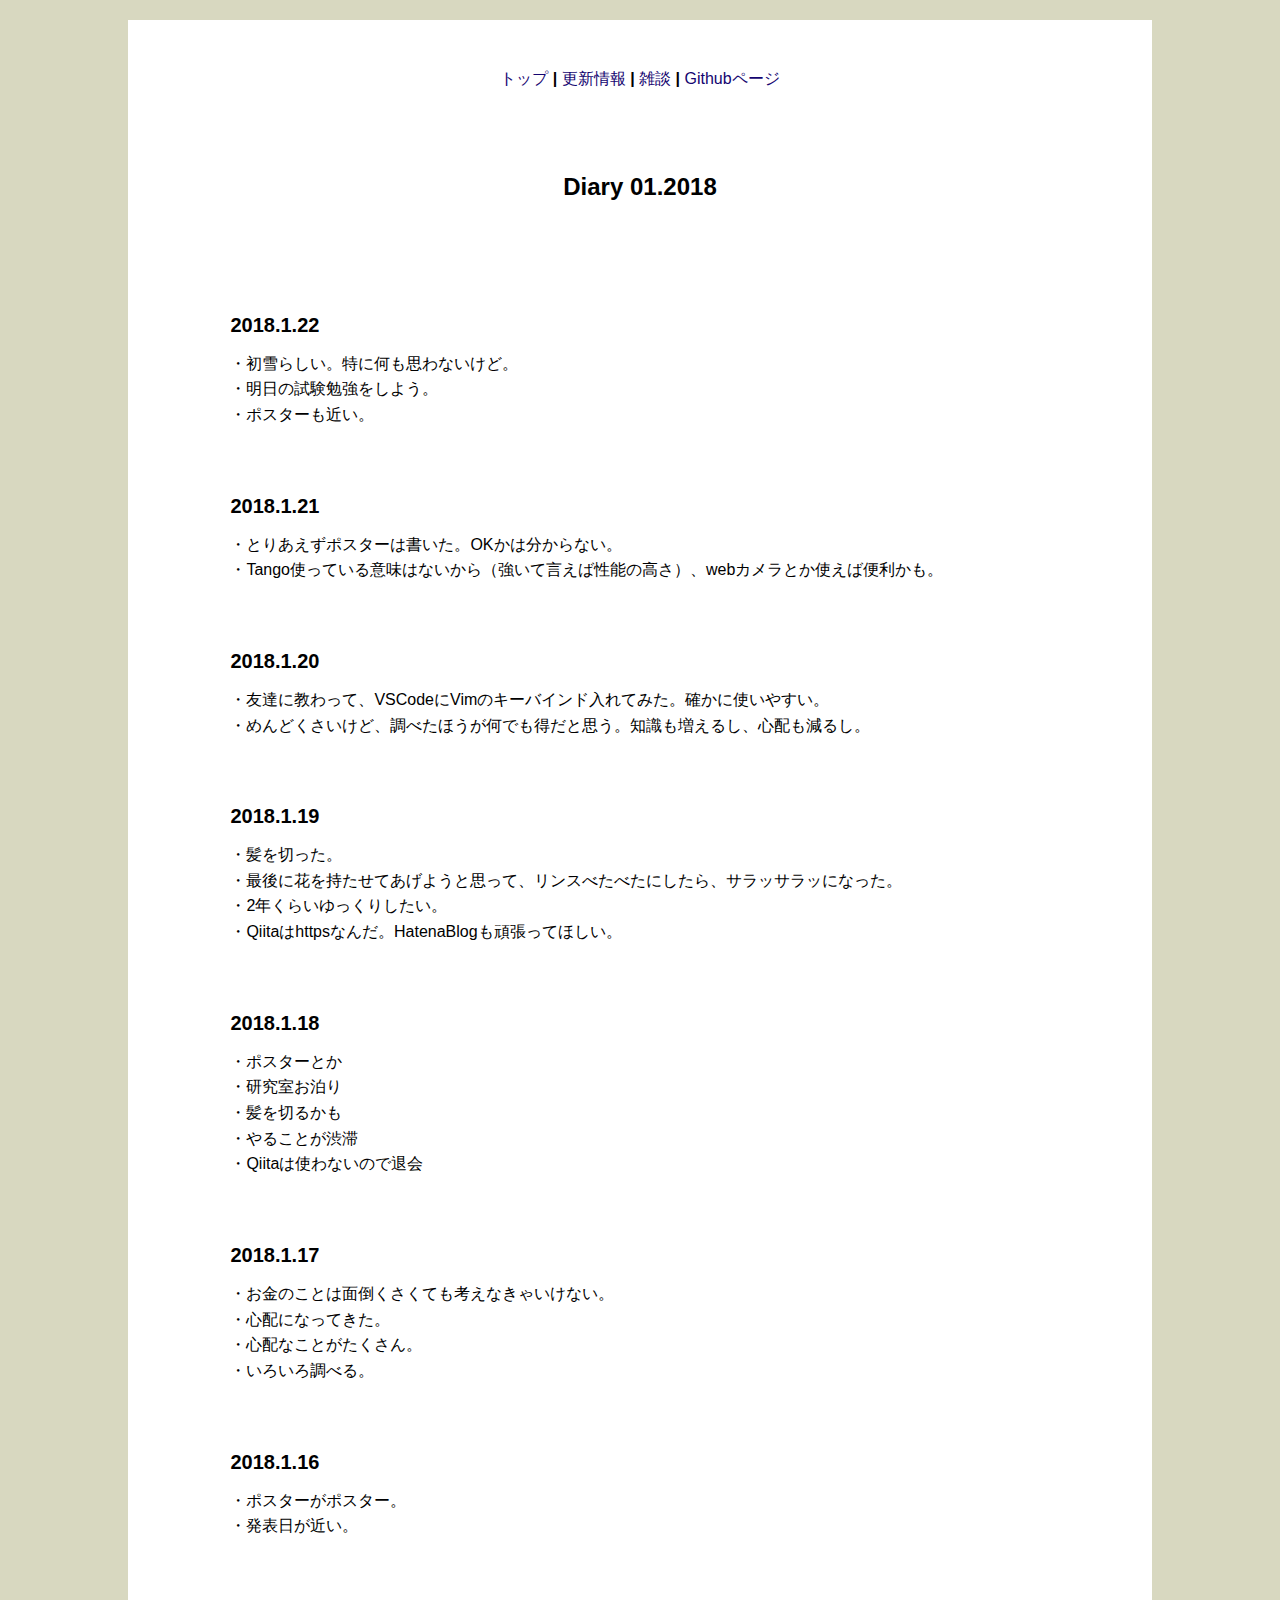
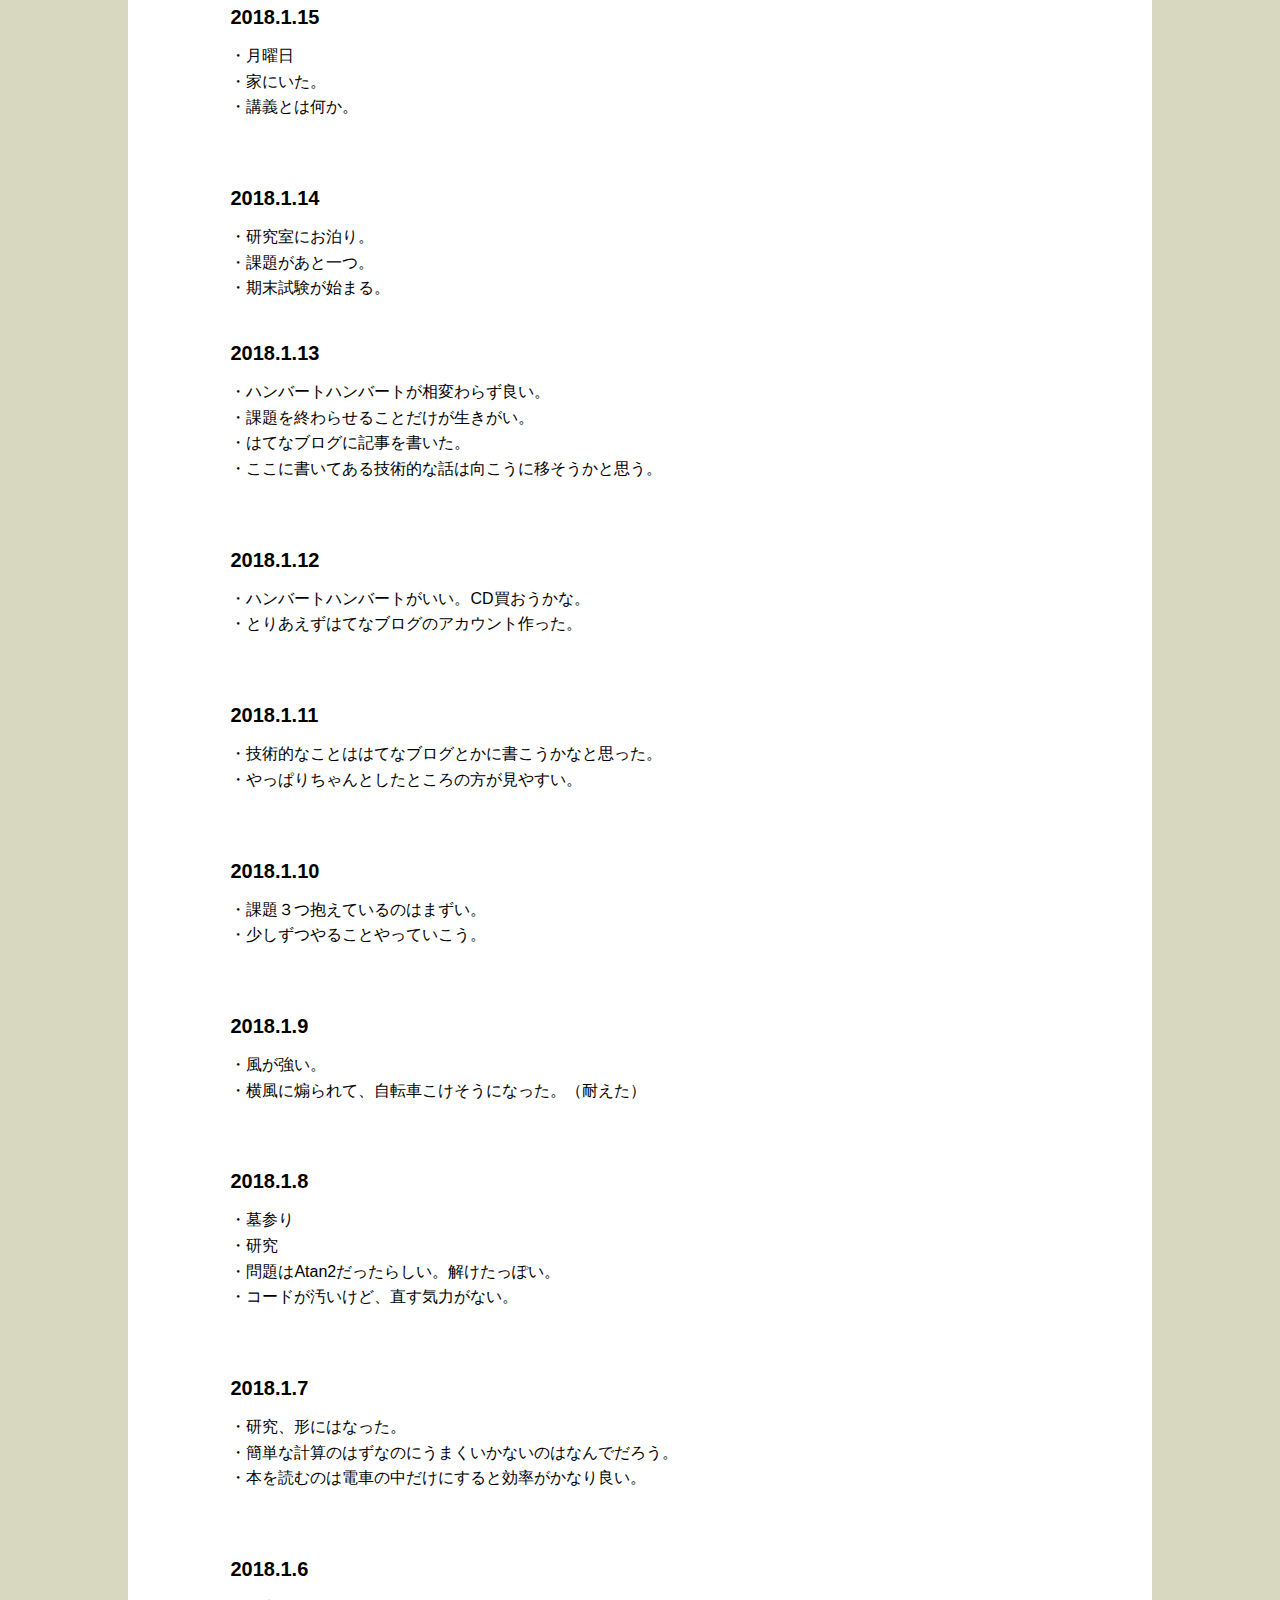
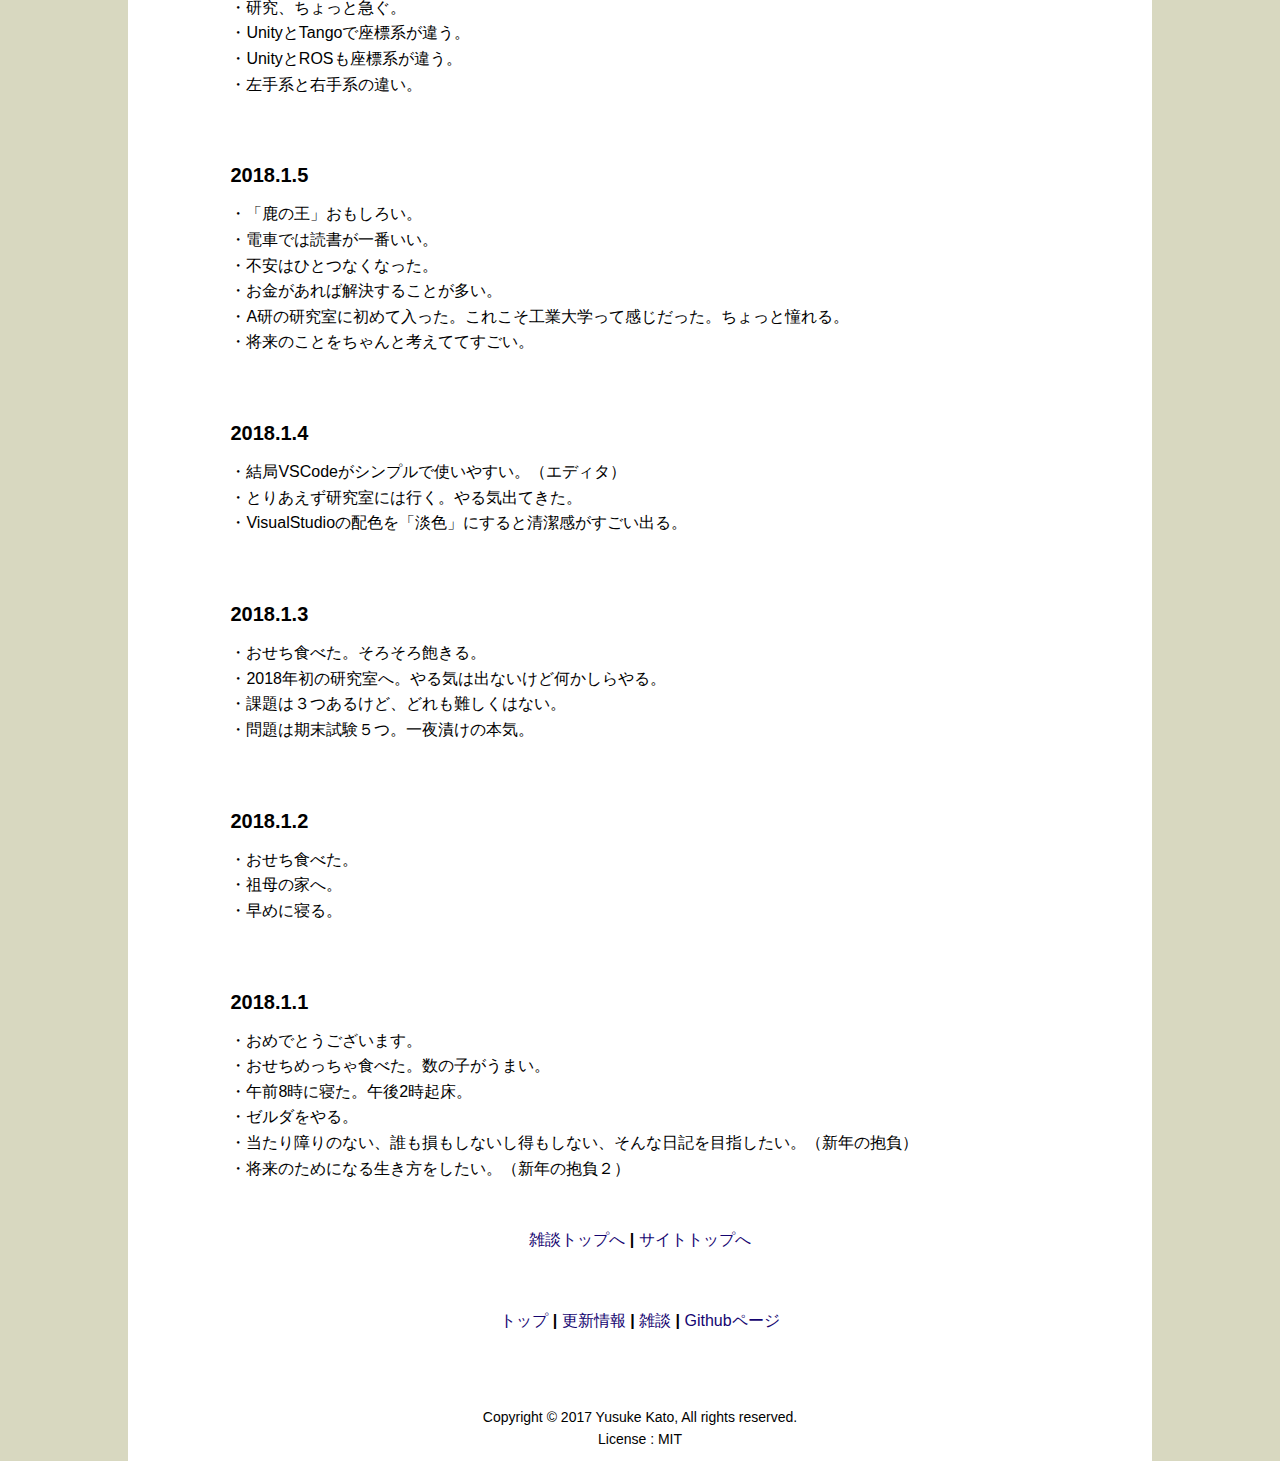
<file: yk_diary/diary_2018_01.html>
<!DOCTYPE html>
<html lang="ja">
<head>
    <meta charset="UTF-8">
    <meta name="viewport" content="width=device-width, initial-scale=1">
    <link rel="stylesheet" href="../style.css">
    <title>Diary_01_2018 - Kato no Matome</title>
</head>
<body>
<header>
    <hr>
    <a href="../index.html">トップ</a>
    <b>|</b>
    <a href="../update.html">更新情報</a>
    <b>|</b>
    <!--
    <a href="../yk_unity/unity.html">Unity</a>
    <b>|</b>
    <a href="../yk_ros/ros.html">ROS</a>
    <b>|</b>
    <a href="../yk_programming/programming.html">プログラミング</a>
    <b>|</b>
    -->
    <a href="./diary.html">雑談</a>
    <b>|</b>
    <a href="https://github.com/yusukekato/">Githubページ</a>
    <hr>
</header>
<article>
    <section class="headline">
        <h1>Diary 01.2018</h1>
        <hr>
    </section>
    <section class="main2">
        <h2>2018.1.22</h2>
        <p>
            ・初雪らしい。特に何も思わないけど。<br>
            ・明日の試験勉強をしよう。<br>
            ・ポスターも近い。<br>
            <br>
        </p>
        <h2>2018.1.21</h2>
        <p>
            ・とりあえずポスターは書いた。OKかは分からない。<br>
            ・Tango使っている意味はないから（強いて言えば性能の高さ）、webカメラとか使えば便利かも。<br>
            <br>
        </p>
        <h2>2018.1.20</h2>
        <p>
            ・友達に教わって、VSCodeにVimのキーバインド入れてみた。確かに使いやすい。<br>
            ・めんどくさいけど、調べたほうが何でも得だと思う。知識も増えるし、心配も減るし。<br>
            <br>
        </p>
        <h2>2018.1.19</h2>
        <p>
            ・髪を切った。<br>
            ・最後に花を持たせてあげようと思って、リンスべたべたにしたら、サラッサラッになった。<br>
            ・2年くらいゆっくりしたい。<br>
            ・Qiitaはhttpsなんだ。HatenaBlogも頑張ってほしい。<br>
            <br>
        </p>
        <h2>2018.1.18</h2>
        <p>
            ・ポスターとか<br>
            ・研究室お泊り<br>
            ・髪を切るかも<br>
            ・やることが渋滞<br>
            ・Qiitaは使わないので退会<br>
            <br>
        </p>
        <h2>2018.1.17</h2>
        <p>
            ・お金のことは面倒くさくても考えなきゃいけない。<br>
            ・心配になってきた。<br>
            ・心配なことがたくさん。<br>
            ・いろいろ調べる。<br>
            <br>
        </p>
        <h2>2018.1.16</h2>
        <p>
            ・ポスターがポスター。<br>
            ・発表日が近い。<br>
            <br>
        </p>
        <h2>2018.1.15</h2>
        <p>
            ・月曜日<br>
            ・家にいた。<br>
            ・講義とは何か。<br>
            <br>
        </p>
        <h2>2018.1.14</h2>
        <p>
            ・研究室にお泊り。<br>
            ・課題があと一つ。<br>
            ・期末試験が始まる。<br.
            <br>
        </p>
        <h2>2018.1.13</h2>
        <p>
            ・ハンバートハンバートが相変わらず良い。<br>
            ・課題を終わらせることだけが生きがい。<br>
            ・はてなブログに記事を書いた。<br>
            ・ここに書いてある技術的な話は向こうに移そうかと思う。<br>
            <br>
        </p>
        <h2>2018.1.12</h2>
        <p>
            ・ハンバートハンバートがいい。CD買おうかな。<br>
            ・とりあえずはてなブログのアカウント作った。<br>
            <br>
        </p>
        <h2>2018.1.11</h2>
        <p>
            ・技術的なことははてなブログとかに書こうかなと思った。<br>
            ・やっぱりちゃんとしたところの方が見やすい。<br>
            <br>
        </p>
        <h2>2018.1.10</h2>
        <p>
            ・課題３つ抱えているのはまずい。<br>
            ・少しずつやることやっていこう。<br>
            <br>
        </p>
        <h2>2018.1.9</h2>
        <p>
            ・風が強い。<br>
            ・横風に煽られて、自転車こけそうになった。（耐えた）<br>
            <br>
        </p>
        <h2>2018.1.8</h2>
        <p>
            ・墓参り<br>
            ・研究<br>
            ・問題はAtan2だったらしい。解けたっぽい。<br>
            ・コードが汚いけど、直す気力がない。<br>
            <br>
        </p>
        <h2>2018.1.7</h2>
        <p>
            ・研究、形にはなった。<br>
            ・簡単な計算のはずなのにうまくいかないのはなんでだろう。<br>
            ・本を読むのは電車の中だけにすると効率がかなり良い。<br>
            <br>
        </p>
        <h2>2018.1.6</h2>
        <p>
            ・研究、ちょっと急ぐ。<br>
            ・UnityとTangoで座標系が違う。<br>
            ・UnityとROSも座標系が違う。<br>
            ・左手系と右手系の違い。<br>
            <br>
        </p>
        <h2>2018.1.5</h2>
        <p>
            ・「鹿の王」おもしろい。<br>
            ・電車では読書が一番いい。<br>
            ・不安はひとつなくなった。<br>
            ・お金があれば解決することが多い。<br>
            ・A研の研究室に初めて入った。これこそ工業大学って感じだった。ちょっと憧れる。<br>
            ・将来のことをちゃんと考えててすごい。<br>
            <br>
        </p>
        <h2>2018.1.4</h2>
        <p>
            ・結局VSCodeがシンプルで使いやすい。（エディタ）<br>
            ・とりあえず研究室には行く。やる気出てきた。<br>
            ・VisualStudioの配色を「淡色」にすると清潔感がすごい出る。<br>
            <br>
        </p>
        <h2>2018.1.3</h2>
        <p>
            ・おせち食べた。そろそろ飽きる。<br>
            ・2018年初の研究室へ。やる気は出ないけど何かしらやる。<br>
            ・課題は３つあるけど、どれも難しくはない。<br>
            ・問題は期末試験５つ。一夜漬けの本気。<br>
            <br>
        </p>
        <h2>2018.1.2</h2>
        <p>
            ・おせち食べた。<br>
            ・祖母の家へ。<br>
            ・早めに寝る。<br>
            <br>
        </p>
        <h2>2018.1.1</h2>
        <p>
            ・おめでとうございます。<br>
            ・おせちめっちゃ食べた。数の子がうまい。<br>
            ・午前8時に寝た。午後2時起床。<br>
            ・ゼルダをやる。<br>
            ・当たり障りのない、誰も損もしないし得もしない、そんな日記を目指したい。（新年の抱負）<br>
            ・将来のためになる生き方をしたい。（新年の抱負２）<br>
            <br>
        </p>
    </section>
    <section class="link">
        <a href="./diary.html">雑談トップへ</a>
        <b>|</b>
        <a href="../index.html">サイトトップへ</a>
    </section>
    <section class="hootering">
        <hr>
        <a href="../index.html">トップ</a>
        <b>|</b>
        <a href="../update.html">更新情報</a>
        <b>|</b>
        <!--
        <a href="../yk_unity/unity.html">Unity</a>
        <b>|</b>
        <a href="../yk_ros/ros.html">ROS</a>
        <b>|</b>
        <a href="../yk_programming/programming.html">プログラミング</a>
        <b>|</b>
        -->
        <a href="./diary.html">雑談</a>
        <b>|</b>
        <a href="https://github.com/yusukekato/">Githubページ</a>
        <hr>
    </section>
    <section class="license">
        <hr width="80%">
        <p>Copyright &copy 2017 Yusuke Kato, All rights reserved.</p>
        <p>License : MIT</p>
    </section>
</article>
</body>
</html>
</file>
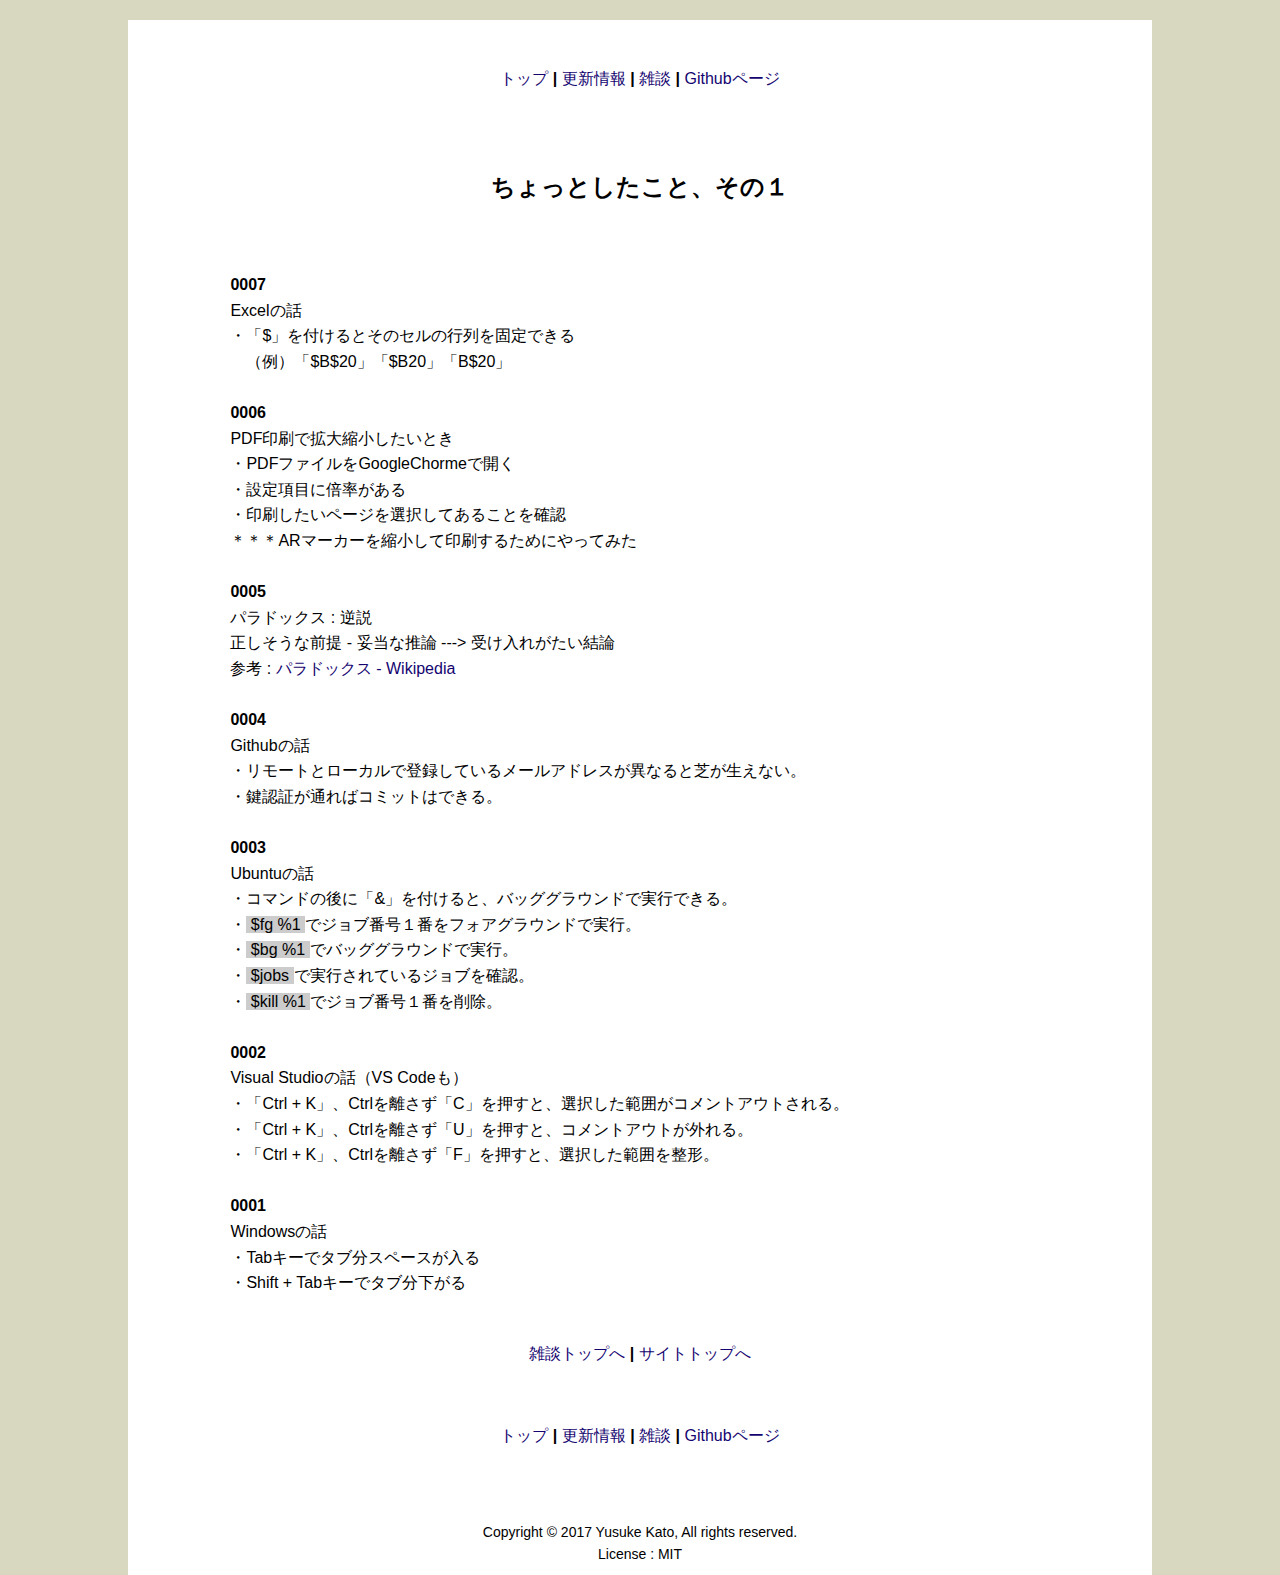
<file: yk_diary/kowaza01.html>
<!DOCTYPE html>
<html lang="ja">
<head>
    <meta charset="UTF-8">
    <meta name="viewport" content="width=device-width, initial-scale=1">
    <link rel="stylesheet" href="../style.css">
    <title>ちょっとしたこと、その１ - Kato no Matome</title>
</head>
<body>
<header>
    <hr width="80%">
    <a href="../index.html">トップ</a>
    <b>|</b>
    <a href="../update.html">更新情報</a>
    <b>|</b>
    <!--
    <a href="../yk_unity/unity.html">Unity</a>
    <b>|</b>
    <a href="../yk_ros/ros.html">ROS</a>
    <b>|</b>
    <a href="../yk_programming/programming.html">プログラミング</a>
    <b>|</b>
    -->
    <a href="./diary.html">雑談</a>
    <b>|</b>
    <a href="https://github.com/yusukekato/">Githubページ</a>
    <hr width="80%">
</header>
<article>
    <section class="headline">
        <h1>ちょっとしたこと、その１</h1>
        <hr width="80%">
    </section>
    <section class="main2">
        <p>
            <b>0007</b><br>
            Excelの話<br>
            ・「$」を付けるとそのセルの行列を固定できる<br>
            　（例）「$B$20」「$B20」「B$20」<br>
            <br>
        </p>
        <p>
            <b>0006</b><br>
            PDF印刷で拡大縮小したいとき<br>
            ・PDFファイルをGoogleChormeで開く<br>
            ・設定項目に倍率がある<br>
            ・印刷したいページを選択してあることを確認<br>
            ＊＊＊ARマーカーを縮小して印刷するためにやってみた<br>
            <br>
        </p>
        <p>
            <b>0005</b><br>
            パラドックス : 逆説<br>
            正しそうな前提 - 妥当な推論 ---> 受け入れがたい結論<br>
            参考 : <a href="https://ja.wikipedia.org/wiki/%E3%83%91%E3%83%A9%E3%83%89%E3%83%83%E3%82%AF%E3%82%B9">パラドックス - Wikipedia</a><br>
            <br>
        </p>
        <p>
            <b>0004</b></br>
            Githubの話</br>
            ・リモートとローカルで登録しているメールアドレスが異なると芝が生えない。</br>
            ・鍵認証が通ればコミットはできる。</br>
        </br>
        </p>
        <p>
            <b>0003</b></br>
            Ubuntuの話</br>
            ・コマンドの後に「&」を付けると、バッググラウンドで実行できる。</br>
            ・<mark> $fg %1 </mark>でジョブ番号１番をフォアグラウンドで実行。</br>
            ・<mark> $bg %1 </mark>でバッググラウンドで実行。</br>
            ・<mark> $jobs </mark>で実行されているジョブを確認。</br>
            ・<mark> $kill %1 </mark>でジョブ番号１番を削除。</br>
        </br>
        </p>
        <p>
            <b>0002</b></br>
            Visual Studioの話（VS Codeも）</br>
            ・「Ctrl + K」、Ctrlを離さず「C」を押すと、選択した範囲がコメントアウトされる。</br>
            ・「Ctrl + K」、Ctrlを離さず「U」を押すと、コメントアウトが外れる。</br>
            ・「Ctrl + K」、Ctrlを離さず「F」を押すと、選択した範囲を整形。</br>
        </br>
        </p>
        <p>
            <b>0001</b></br>
            Windowsの話</br>
            ・Tabキーでタブ分スペースが入る</br>
            ・Shift + Tabキーでタブ分下がる</br>
        </br>
        </p>
    </section>
    <section class="link">
        <a href="./diary.html">雑談トップへ</a>
        <b>|</b>
        <a href="../index.html">サイトトップへ</a>
    </section>
    <section class="hootering">
        <hr width="80%">
        <a href="../index.html">トップ</a>
        <b>|</b>
        <a href="../update.html">更新情報</a>
        <b>|</b>
        <!--
        <a href="../yk_unity/unity.html">Unity</a>
        <b>|</b>
        <a href="../yk_ros/ros.html">ROS</a>
        <b>|</b>
        <a href="../yk_programming/programming.html">プログラミング</a>
        <b>|</b>
        -->
        <a href="./diary.html">雑談</a>
        <b>|</b>
        <a href="https://github.com/yusukekato/">Githubページ</a>
        <hr width="80%">
    </section>

    <section class="license">
        <hr width="80%">
        <p>Copyright &copy 2017 Yusuke Kato, All rights reserved.</p>
        <p>License : MIT</p>
    </section>
</article>
</body>
</html>
</file>
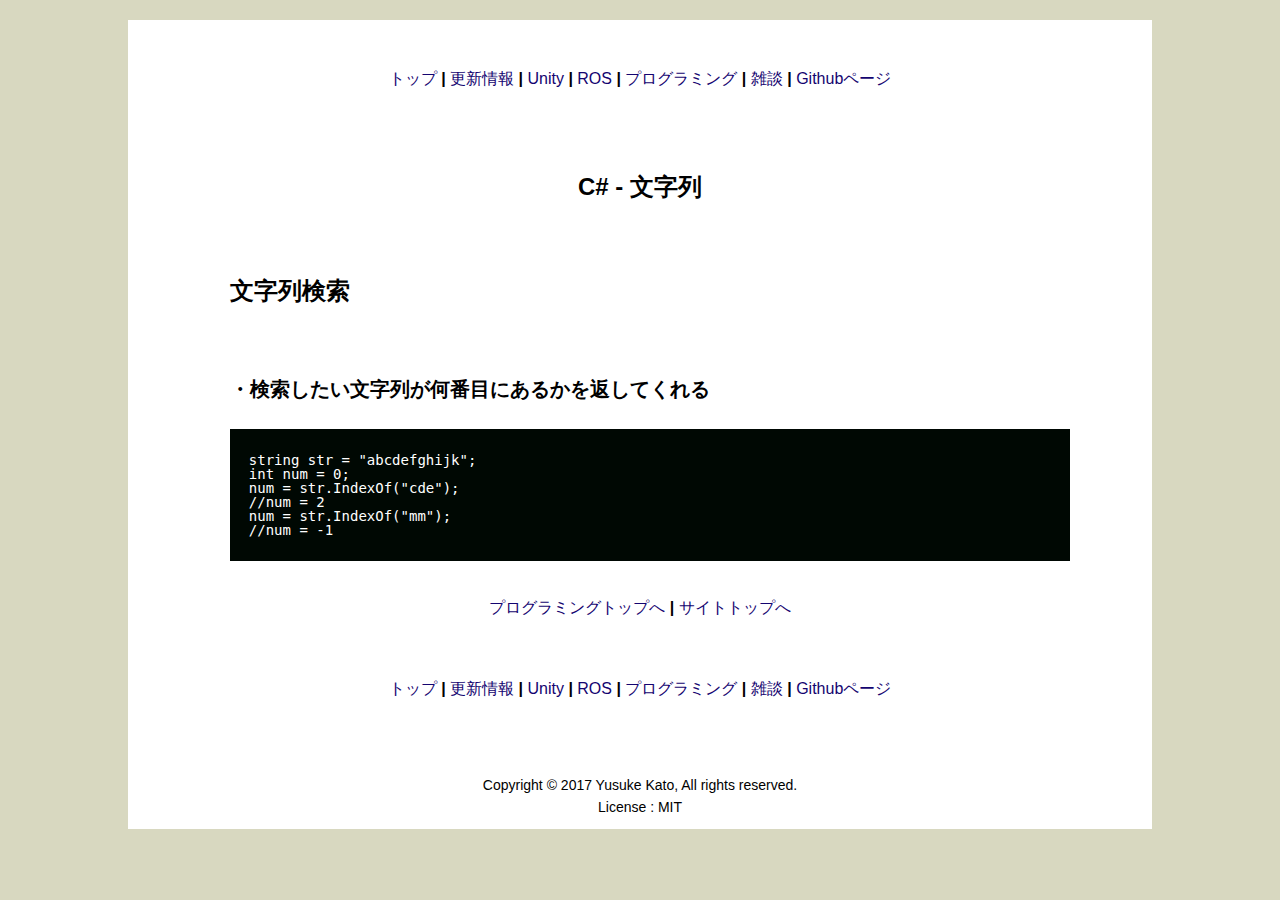
<file: yk_programming/cs_string.html>
<!DOCTYPE html>
<html lang="ja">
<head>
    <meta charset="UTF-8">
    <meta name="viewport" content="width=device-width, initial-scale=1">
    <link rel="stylesheet" href="../style.css">
    <title>C#-文字列 - Kato no Matome</title>
</head>
<body>
<header>
    <hr>
    <a href="../index.html">トップ</a>
    <b>|</b>
    <a href="../update.html">更新情報</a>
    <b>|</b>
    <a href="../yk_unity/unity.html">Unity</a>
    <b>|</b>
    <a href="../yk_ros/ros.html">ROS</a>
    <b>|</b>
    <a href="./programming.html">プログラミング</a>
    <b>|</b>
    <a href="../yk_diary/diary.html">雑談</a>
    <b>|</b>
    <a href="https://github.com/yusukekato/">Githubページ</a>
    <hr>
</header>
<article>
    <section class="headline">
        <h1>C# - 文字列</h1>
        <hr>
    </section>
    <section class="main2">
        <p>
        <h1>文字列検索</h1></br>
        <h2>・検索したい文字列が何番目にあるかを返してくれる</h2>
<pre class="gray"><code>
 string str = "abcdefghijk";
 int num = 0;
 num = str.IndexOf("cde");
 //num = 2
 num = str.IndexOf("mm");
 //num = -1

</code></pre>
        </p>
    </section>
    <section class="link">
         <a href="./programming.html">プログラミングトップへ</a>
         <b>|</b>
         <a href="../index.html">サイトトップへ</a>
    </section>
    <section class="hootering">
        <hr>
        <a href="../index.html">トップ</a>
        <b>|</b>
        <a href="../update.html">更新情報</a>
        <b>|</b>
        <a href="../yk_unity/unity.html">Unity</a>
        <b>|</b>
        <a href="../yk_ros/ros.html">ROS</a>
        <b>|</b>
        <a href="./programming.html">プログラミング</a>
        <b>|</b>
        <a href="../yk_diary/diary.html">雑談</a>
        <b>|</b>
        <a href="https://github.com/yusukekato/">Githubページ</a>
        <hr>
    </section>
    <section class="license">
        <hr>
        <p>Copyright &copy 2017 Yusuke Kato, All rights reserved.</p>
        <p>License : MIT</p>
    </section>
</article>
<hooter>
</hooter>
</body>
</html>
</file>
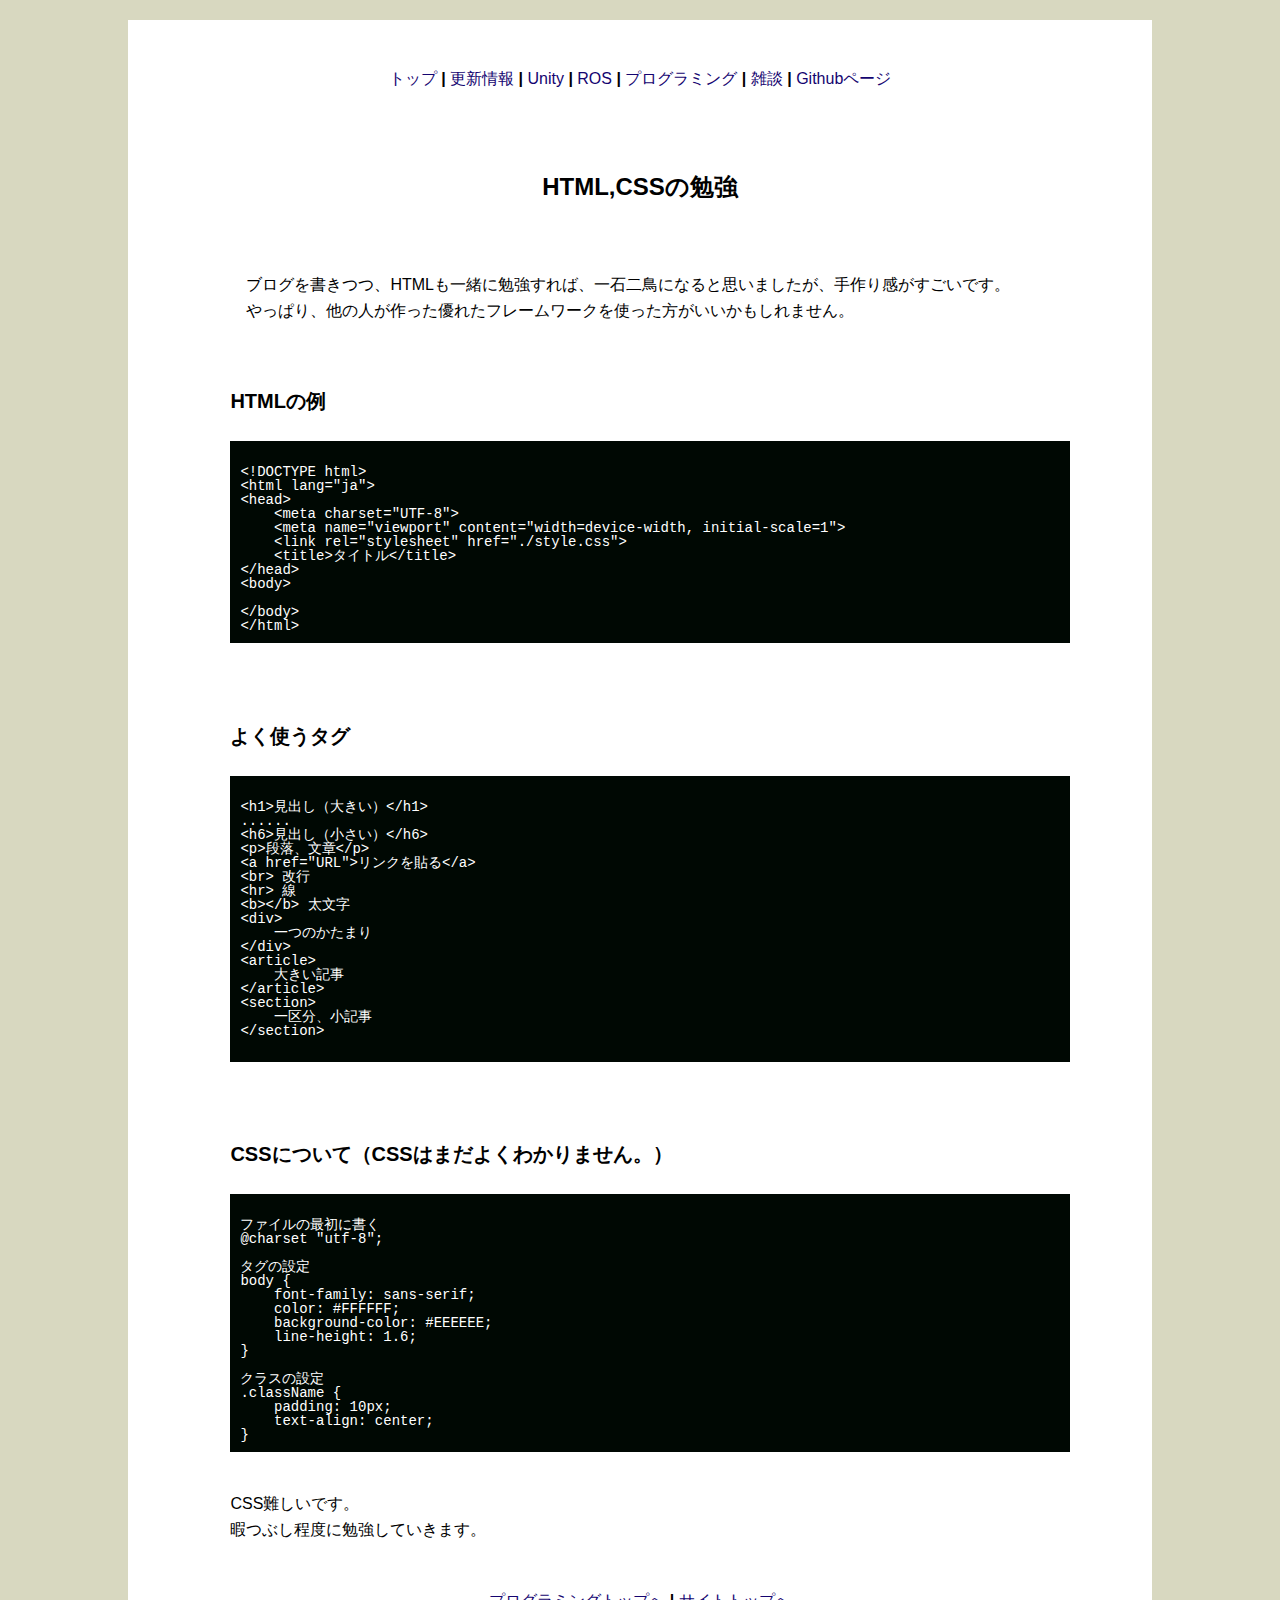
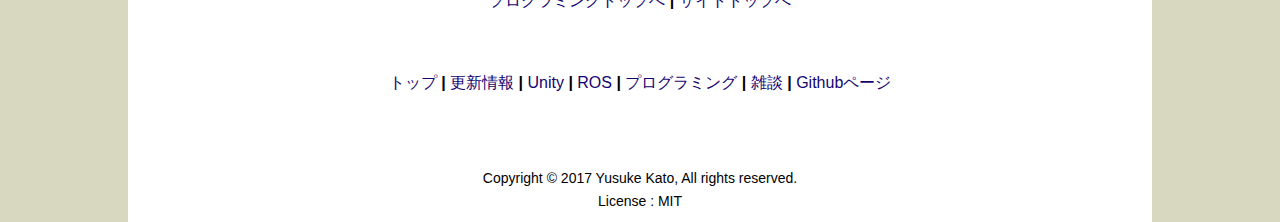
<file: yk_programming/html-css-study.html>
<!DOCTYPE html>
<html lang="ja">
<head>
    <meta charset="UTF-8">
    <meta name="viewport" content="width=device-width, initial-scale=1">
    <link rel="stylesheet" href="../style.css">
    <title>HTML CSS 勉強 - Kato no Matome</title>
</head>
<body>
<header>
    <hr>
    <a href="../index.html">トップ</a>
    <b>|</b>
    <a href="../update.html">更新情報</a>
    <b>|</b>
    <a href="../yk_unity/unity.html">Unity</a>
    <b>|</b>
    <a href="../yk_ros/ros.html">ROS</a>
    <b>|</b>
    <a href="./programming.html">プログラミング</a>
    <b>|</b>
    <a href="../yk_diary/diary.html">雑談</a>
    <b>|</b>
    <a href="https://github.com/yusukekato/">Githubページ</a>
    <hr>
</header>
<article>
    <section class="headline">
        <h1>HTML,CSSの勉強</h1>
        <hr>
    </section>
    <section class="main2">
        <p>
            　ブログを書きつつ、HTMLも一緒に勉強すれば、一石二鳥になると思いましたが、手作り感がすごいです。<br>
            　やっぱり、他の人が作った優れたフレームワークを使った方がいいかもしれません。<br>
        <br>
        </p>
        <p>
        <h2>HTMLの例</h2>
<pre><code>
&lt;!DOCTYPE html&gt;
&lt;html lang="ja"&gt;
&lt;head&gt;
    &lt;meta charset="UTF-8"&gt;
    &lt;meta name="viewport" content="width=device-width, initial-scale=1"&gt;
    &lt;link rel="stylesheet" href="./style.css"&gt;
    &lt;title&gt;タイトル&lt;/title&gt;
&lt;/head&gt;
&lt;body&gt;

&lt;/body&gt;
&lt;/html&gt;
</code></pre>
        </br>
        <h2>よく使うタグ</h2>
<pre><code>
&lt;h1&gt;見出し（大きい）&lt;/h1&gt;
......
&lt;h6&gt;見出し（小さい）&lt;/h6&gt;
&lt;p&gt;段落、文章&lt;/p&gt;
&lt;a href="URL"&gt;リンクを貼る&lt;/a&gt;
&lt;br&gt; 改行
&lt;hr&gt; 線
&lt;b&gt;&lt;/b&gt; 太文字
&lt;div&gt;
    一つのかたまり
&lt;/div&gt;
&lt;article&gt;
    大きい記事
&lt;/article&gt;
&lt;section&gt;
    一区分、小記事
&lt;/section&gt;

</code></pre>
<br>
        <h2>CSSについて（CSSはまだよくわかりません。）</h2>
<pre><code>
ファイルの最初に書く
@charset "utf-8"; 

タグの設定
body {
    font-family: sans-serif;
    color: #FFFFFF;
    background-color: #EEEEEE;
    line-height: 1.6;
}

クラスの設定
.className {
    padding: 10px;
    text-align: center;
}
</code></pre>
        </p>
        <p>
            <br>
            CSS難しいです。<br>
            暇つぶし程度に勉強していきます。<br>
            <br>
        </p>
    </section>
    <section class="link">
         <a href="./programming.html">プログラミングトップへ</a>
         <b>|</b>
         <a href="../index.html">サイトトップへ</a>
    </section>
    <section class="hootering">
        <hr>
        <a href="../index.html">トップ</a>
        <b>|</b>
        <a href="../update.html">更新情報</a>
        <b>|</b>
        <a href="../yk_unity/unity.html">Unity</a>
        <b>|</b>
        <a href="../yk_ros/ros.html">ROS</a>
        <b>|</b>
        <a href="./programming.html">プログラミング</a>
        <b>|</b>
        <a href="../yk_diary/diary.html">雑談</a>
        <b>|</b>
        <a href="https://github.com/yusukekato/">Githubページ</a>
        <hr>
    </section>
    <section class="license">
        <hr>
        <p>Copyright &copy 2017 Yusuke Kato, All rights reserved.</p>
        <p>License : MIT</p>
    </section>
</article>
<hooter>
</hooter>
</body>
</html>
</file>
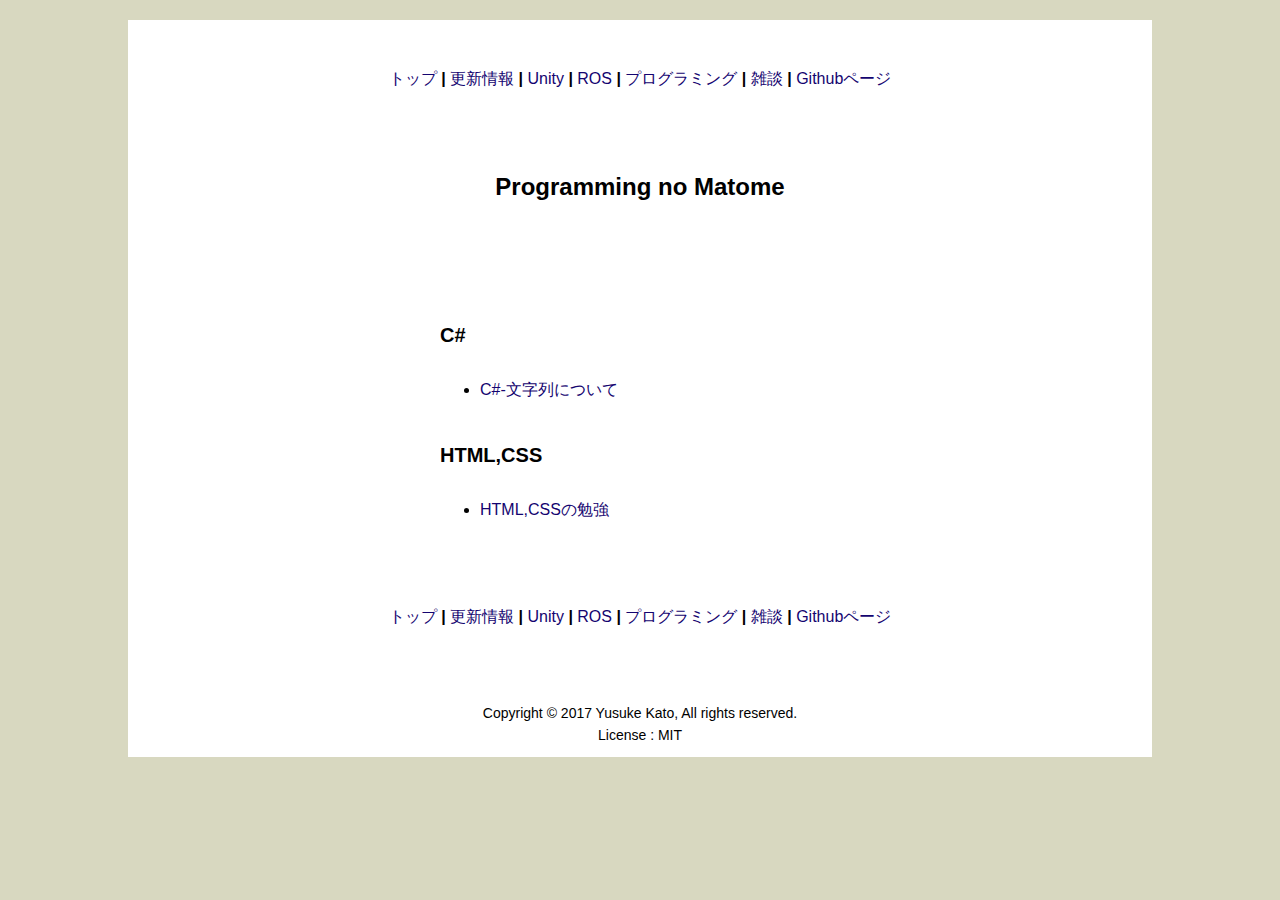
<file: yk_programming/programming.html>
<!DOCTYPE html>
<html lang="ja">
<head>
    <meta charset="UTF-8">
    <meta name="viewport" content="width=device-width, initial-scale=1">
    <link rel="stylesheet" href="../style.css">
    <title>Programming - Kato no Matome</title>
</head>
<body>
<header>
    <hr>
    <a href="../index.html">トップ</a>
    <b>|</b>
    <a href="../update.html">更新情報</a>
    <b>|</b>
    <a href="../yk_unity/unity.html">Unity</a>
    <b>|</b>
    <a href="../yk_ros/ros.html">ROS</a>
    <b>|</b>
    <a href="./programming.html">プログラミング</a>
    <b>|</b>
    <a href="../yk_diary/diary.html">雑談</a>
    <b>|</b>
    <a href="https://github.com/yusukekato/">Githubページ</a>
    <hr>
</header>
<article>
    <section class="headline">
        <h1>Programming no Matome</h1>
        <hr>
    </section>
    <section class="main">
        <h2>C#</h2>
        <ul>
            <li><a href="./cs_string.html">C#-文字列について</a></li>
        </ul>
        <h2>HTML,CSS</h2>
        <ul>
            <li><a href="./html-css-study.html">HTML,CSSの勉強</a></li>
        </ul>
    </section>
    <section class="hootering">
        <hr width="80%">
        <a href="../index.html">トップ</a>
        <b>|</b>
        <a href="../update.html">更新情報</a>
        <b>|</b>
        <a href="../yk_unity/unity.html">Unity</a>
        <b>|</b>
        <a href="../yk_ros/ros.html">ROS</a>
        <b>|</b>
        <a href="./programming.html">プログラミング</a>
        <b>|</b>
        <a href="../yk_diary/diary.html">雑談</a>
        <b>|</b>
        <a href="https://github.com/yusukekato/">Githubページ</a>
        <hr width="80%">
    </section>
    <section class="license">
        <hr width="80%">
        <p>Copyright &copy 2017 Yusuke Kato, All rights reserved.</p>
        <p>License : MIT</p>
    </section>
</article>
</body>
</html>
</file>
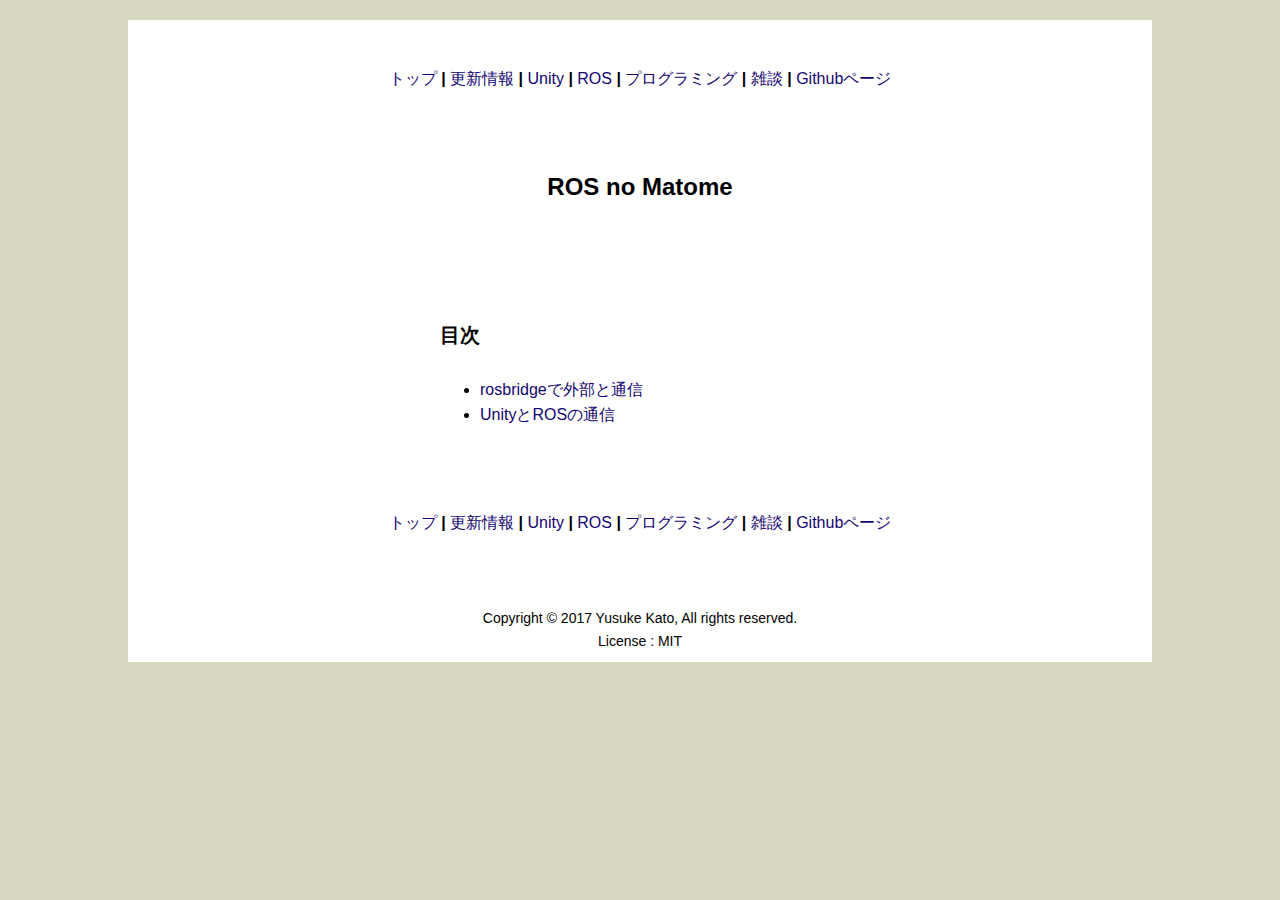
<file: yk_ros/ros.html>
<!DOCTYPE html>
<html lang="ja">
<head>
    <meta charset="UTF-8">
    <meta name="viewport" content="width=device-width, initial-scale=1">
    <link rel="stylesheet" href="../style.css">
    <title>ROS - Kato no Matome</title>
</head>
<body>
<header>
    <hr width="80%">
    <a href="../index.html">トップ</a>
    <b>|</b>
    <a href="../update.html">更新情報</a>
    <b>|</b>
    <a href="../yk_unity/unity.html">Unity</a>
    <b>|</b>
    <a href="./ros.html">ROS</a>
    <b>|</b>
    <a href="../yk_programming/programming.html">プログラミング</a>
    <b>|</b>
    <a href="../yk_diary/diary.html">雑談</a>
    <b>|</b>
    <a href="https://github.com/yusukekato/">Githubページ</a>
    <hr width="80%">
</header>
<article>
    <section class="headline">
        <h1>ROS no Matome</h1>
        <hr width="80%">
    </section>
    <section class="main">
        <h2>目次</h2>
        <ul>
            <li><a href="./rosbridge.html">rosbridgeで外部と通信</a></li>
            <li><a href="../yk_unity/unity_websocket-sharp.html">UnityとROSの通信</a></li>
        </ul>
    </section>
    <section class="hootering">
        <hr width="80%">
        <a href="../index.html">トップ</a>
        <b>|</b>
        <a href="../update.html">更新情報</a>
        <b>|</b>
        <a href="../yk_unity/unity.html">Unity</a>
        <b>|</b>
        <a href="./ros.html">ROS</a>
        <b>|</b>
        <a href="../yk_programming/programming.html">プログラミング</a>
        <b>|</b>
        <a href="../yk_diary/diary.html">雑談</a>
        <b>|</b>
        <a href="https://github.com/yusukekato/">Githubページ</a>
        <hr width="80%">
    </section>
    <section class="license">
        <hr width="80%">
        <p>Copyright &copy 2017 Yusuke Kato, All rights reserved.</p>
        <p>License : MIT</p>
    </section>
</article>
</body>
</html>
</file>
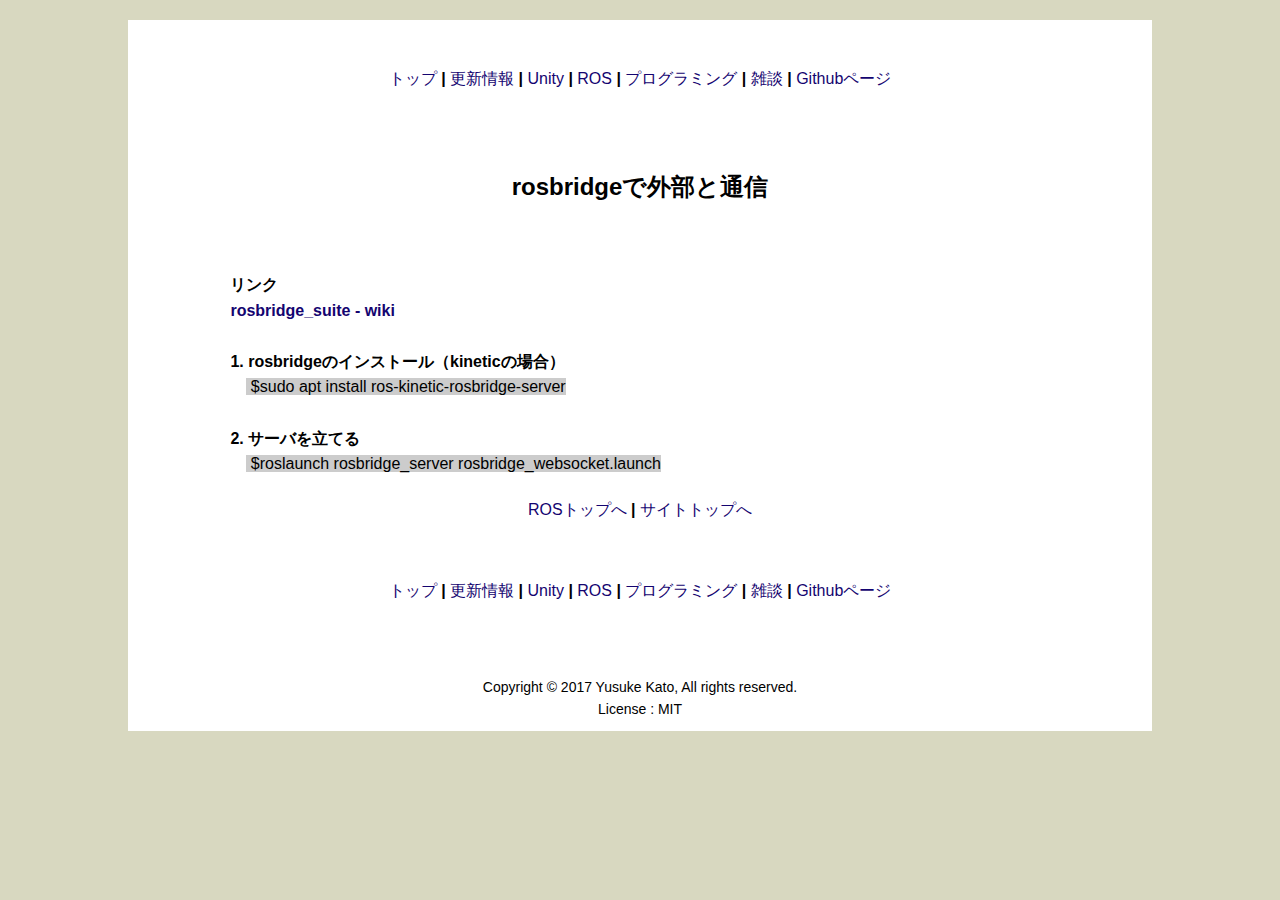
<file: yk_ros/rosbridge.html>
<!DOCTYPE html>
<html lang="ja">
<head>
    <meta charset="UTF-8">
    <meta name="viewport" content="width=device-width, initial-scale=1">
    <link rel="stylesheet" href="../style.css">
    <title>rosbridgeで外部と通信 - Kato no Matome</title>
</head>
<body>
<header>
    <hr width="80%">
    <a href="../index.html">トップ</a>
    <b>|</b>
    <a href="../update.html">更新情報</a>
    <b>|</b>
    <a href="../yk_unity/unity.html">Unity</a>
    <b>|</b>
    <a href="./ros.html">ROS</a>
    <b>|</b>
    <a href="../yk_programming/programming.html">プログラミング</a>
    <b>|</b>
    <a href="../yk_diary/diary.html">雑談</a>
    <b>|</b>
    <a href="https://github.com/yusukekato/">Githubページ</a>
    <hr width="80%">
</header>
<article>
    <section class="headline">
        <h1>rosbridgeで外部と通信</h1>
        <hr width="80%">
    </section>
    <section class="main2">
        <p>
            <b>リンク</b></br>
            <a href="http://wiki.ros.org/rosbridge_suite"><b>rosbridge_suite - wiki</b></a></br>
        </br>
            <b>1. rosbridgeのインストール（kineticの場合）</b></br>
            　<mark>  $sudo apt install ros-kinetic-rosbridge-server </mark></br>
        </br>
            <b>2. サーバを立てる</b></br>
            　<mark>  $roslaunch rosbridge_server rosbridge_websocket.launch </mark></br>
        </p>
    </section>
    <section class="link">
        <a href="./ros.html">ROSトップへ</a>
        <b>|</b>
        <a href="../index.html">サイトトップへ</a>
    </section>
    <section class="hootering">
        <hr width="80%">
        <a href="../index.html">トップ</a>
        <b>|</b>
        <a href="../update.html">更新情報</a>
        <b>|</b>
        <a href="../yk_unity/unity.html">Unity</a>
        <b>|</b>
        <a href="./ros.html">ROS</a>
        <b>|</b>
        <a href="../yk_programming/programming.html">プログラミング</a>
        <b>|</b>
        <a href="../yk_diary/diary.html">雑談</a>
        <b>|</b>
        <a href="https://github.com/yusukekato/">Githubページ</a>
        <hr width="80%">
    </section>
    <section class="license">
        <hr width="80%">
        <p>Copyright &copy 2017 Yusuke Kato, All rights reserved.</p>
        <p>License : MIT</p>
    </section>
</article>
</body>
</html>
</file>
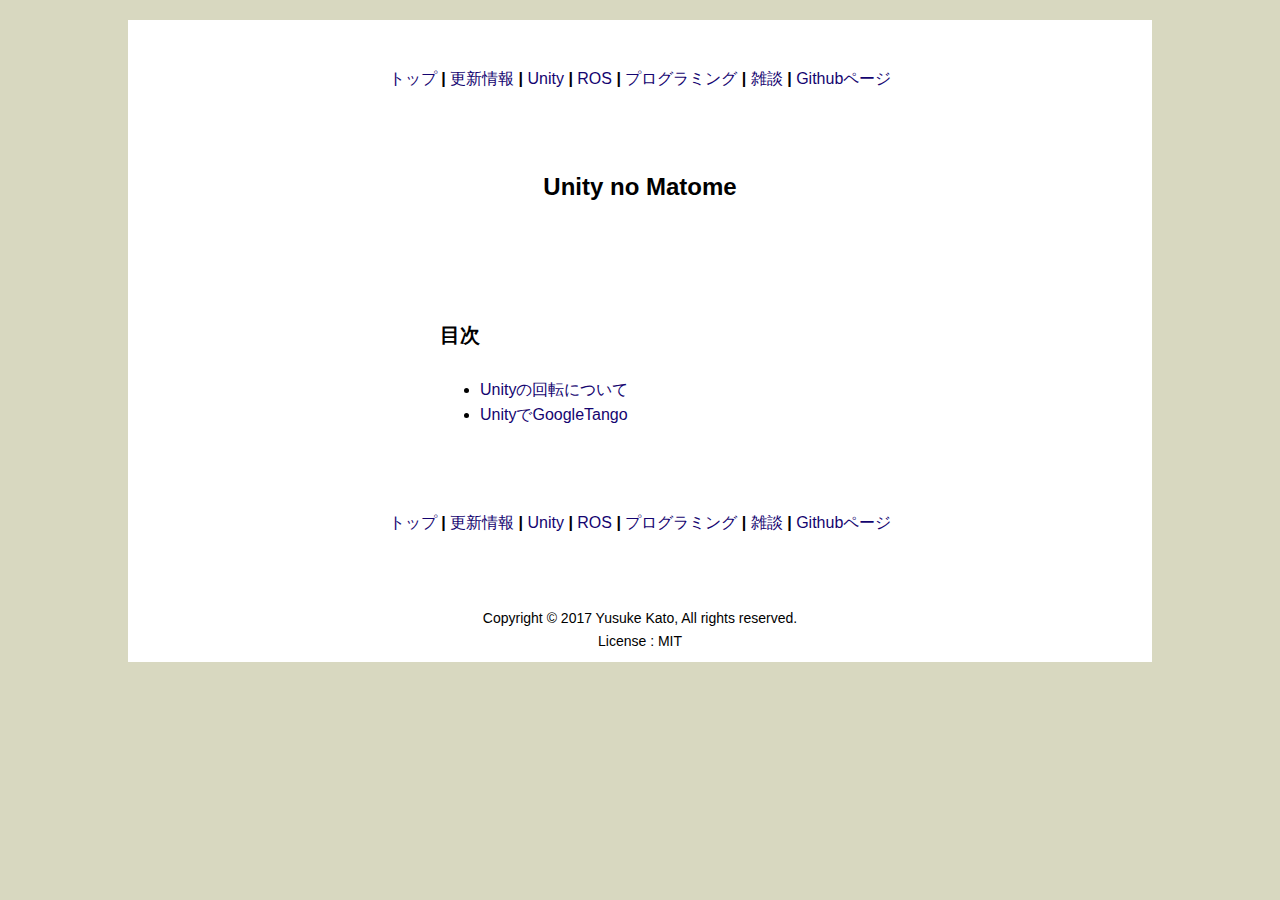
<file: yk_unity/unity.html>
<!DOCTYPE html>
<html lang="ja">
<head>
    <meta charset="UTF-8">
    <meta name="viewport" content="width=device-width, initial-scale=1">
    <link rel="stylesheet" href="../style.css">
    <title>Unity - Kato no Matome</title>
</head>
<body>
<header>
    <hr>
    <a href="../index.html">トップ</a>
    <b>|</b>
    <a href="../update.html">更新情報</a>
    <b>|</b>
    <a href="./unity.html">Unity</a>
    <b>|</b>
    <a href="../yk_ros/ros.html">ROS</a>
    <b>|</b>
    <a href="../yk_programming/programming.html">プログラミング</a>
    <b>|</b>
    <a href="../yk_diary/diary.html">雑談</a>
    <b>|</b>
    <a href="https://github.com/yusukekato/">Githubページ</a>
    <hr>
</header>
<article>
    <section class="headline">
        <h1>Unity no Matome</h1>
        <hr>
    </section>
    <section class="main">
        <h2>目次</h2>
        <ul>
            <li><a href="./unity_rotation.html">Unityの回転について</a></li>
            <li><a href="./unity_tango.html">UnityでGoogleTango</a></li>
        </ul>
    </section>
    <section class="hootering">
        <hr width="80%">
        <a href="../index.html">トップ</a>
        <b>|</b>
        <a href="../update.html">更新情報</a>
        <b>|</b>
        <a href="./unity.html">Unity</a>
        <b>|</b>
        <a href="../yk_ros/ros.html">ROS</a>
        <b>|</b>
        <a href="../yk_programming/programming.html">プログラミング</a>
        <b>|</b>
        <a href="../yk_diary/diary.html">雑談</a>
        <b>|</b>
        <a href="https://github.com/yusukekato/">Githubページ</a>
        <hr width="80%">
    </section>
    <section class="license">
        <hr width="80%">
        <p>Copyright &copy 2017 Yusuke Kato, All rights reserved.</p>
        <p>License : MIT</p>
    </section>
</article>
</body>
</html>
</file>
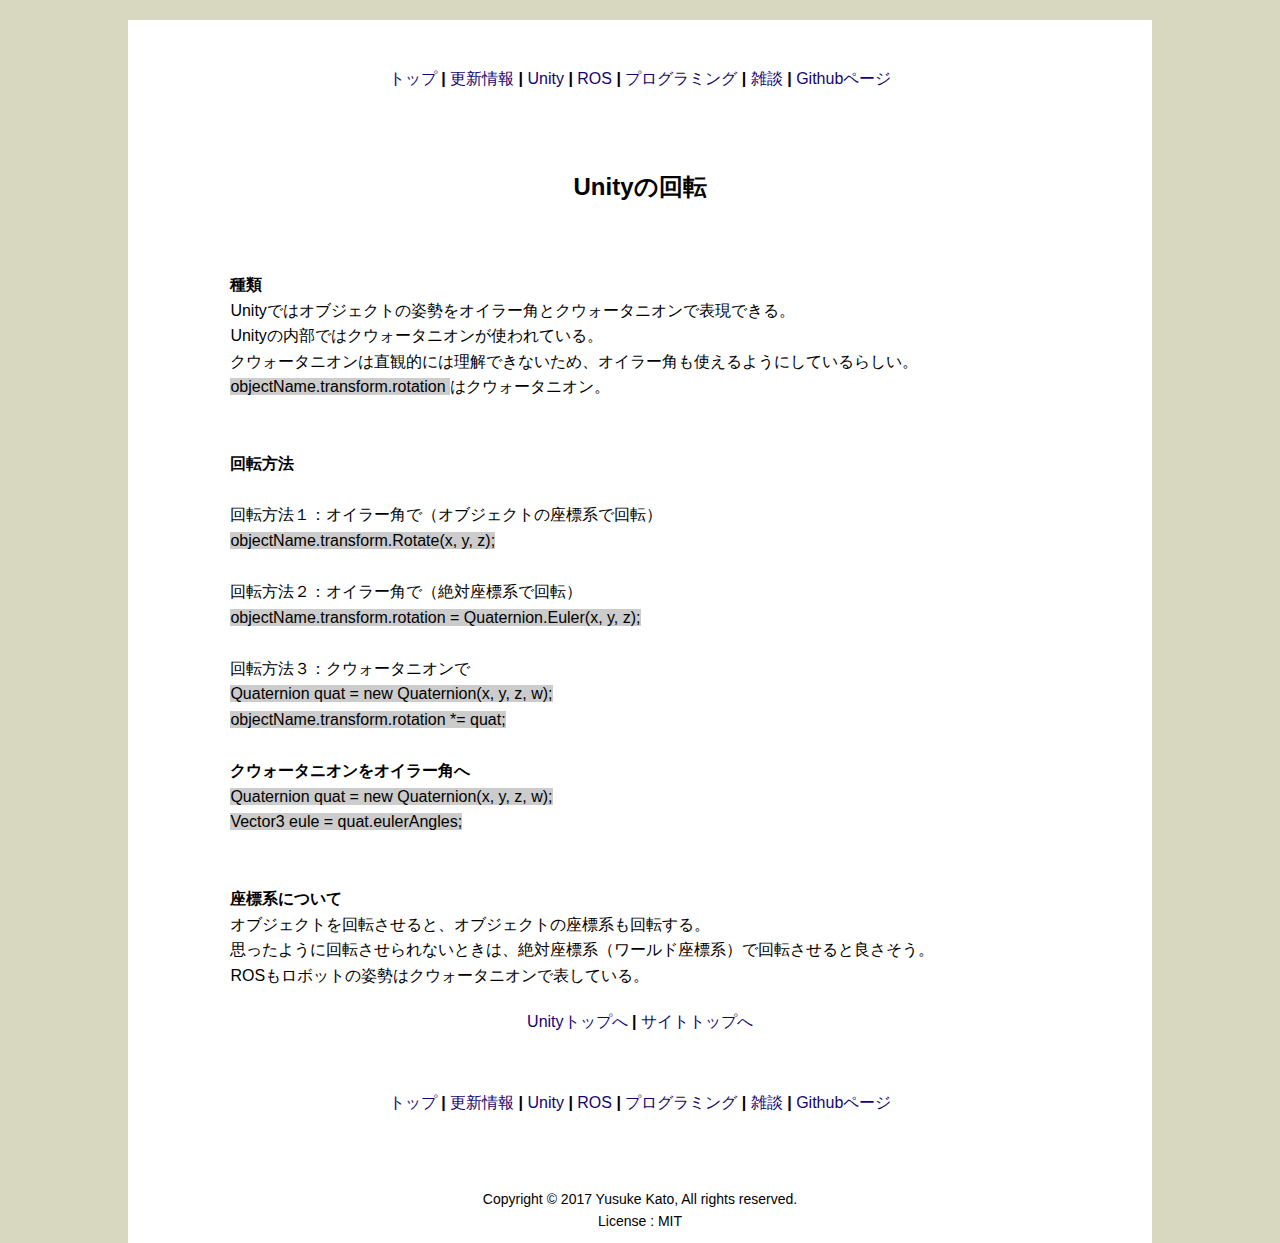
<file: yk_unity/unity_rotation.html>
<!DOCTYPE html>
<html lang="ja">
<head>
    <meta charset="UTF-8">
    <meta name="viewport" content="width=device-width, initial-scale=1">
    <link rel="stylesheet" href="../style.css">
    <title>Unityの回転 - Kato no Matome</title>
</head>
<body>
<header>
    <hr width="80%">
    <a href="../index.html">トップ</a>
    <b>|</b>
    <a href="../update.html">更新情報</a>
    <b>|</b>
    <a href="./unity.html">Unity</a>
    <b>|</b>
    <a href="../yk_ros/ros.html">ROS</a>
    <b>|</b>
    <a href="../yk_programming/programming.html">プログラミング</a>
    <b>|</b>
    <a href="../yk_diary/diary.html">雑談</a>
    <b>|</b>
    <a href="https://github.com/yusukekato/">Githubページ</a>
    <hr width="80%">
</header>
<article>
    <section class="headline">
        <h1>Unityの回転</h1>
        <hr>
    </section>
    <section class="main2">
        <p>
            <b>種類</b></br>
            Unityではオブジェクトの姿勢をオイラー角とクウォータニオンで表現できる。</br>
            Unityの内部ではクウォータニオンが使われている。</br>
            クウォータニオンは直観的には理解できないため、オイラー角も使えるようにしているらしい。</br>
            <mark> objectName.transform.rotation </mark>はクウォータニオン。</br>
        <br>
        <br>
            <b>回転方法</b></br>
            <br>
            回転方法１：オイラー角で（オブジェクトの座標系で回転）</br>
            <mark> objectName.transform.Rotate(x, y, z); </mark></br>
            <br>
            回転方法２：オイラー角で（絶対座標系で回転）</br>
            <mark> objectName.transform.rotation = Quaternion.Euler(x, y, z); </mark></br>
            <br>
            回転方法３：クウォータニオンで</br>
            <mark> Quaternion quat = new Quaternion(x, y, z, w); </mark></br>
            <mark> objectName.transform.rotation *= quat;</mark></br>
        </br>
            <b>クウォータニオンをオイラー角へ</b></br>
            <mark> Quaternion quat = new Quaternion(x, y, z, w); </mark></br>
            <mark> Vector3 eule = quat.eulerAngles;</mark></br>
        <br>
        <br>
            <b>座標系について</b></br>
            オブジェクトを回転させると、オブジェクトの座標系も回転する。</br>
            思ったように回転させられないときは、絶対座標系（ワールド座標系）で回転させると良さそう。</br>
            ROSもロボットの姿勢はクウォータニオンで表している。</br>
        </p>
        </p>
    </section>
    <section class="link">
        <a href="./unity.html">Unityトップへ</a>
        <b>|</b>
        <a href="../index.html">サイトトップへ</a>
    </section>
    <section class="hootering">
        <hr width="80%">
        <a href="../index.html">トップ</a>
        <b>|</b>
        <a href="../update.html">更新情報</a>
        <b>|</b>
        <a href="./unity.html">Unity</a>
        <b>|</b>
        <a href="../yk_ros/ros.html">ROS</a>
        <b>|</b>
        <a href="../yk_programming/programming.html">プログラミング</a>
        <b>|</b>
        <a href="../yk_diary/diary.html">雑談</a>
        <b>|</b>
        <a href="https://github.com/yusukekato/">Githubページ</a>
        <hr width="80%">
    </section>
    <section class="license">
        <hr width="80%">
        <p>Copyright &copy 2017 Yusuke Kato, All rights reserved.</p>
        <p>License : MIT</p>
    </section>
</article>
</body>
</html>
</file>
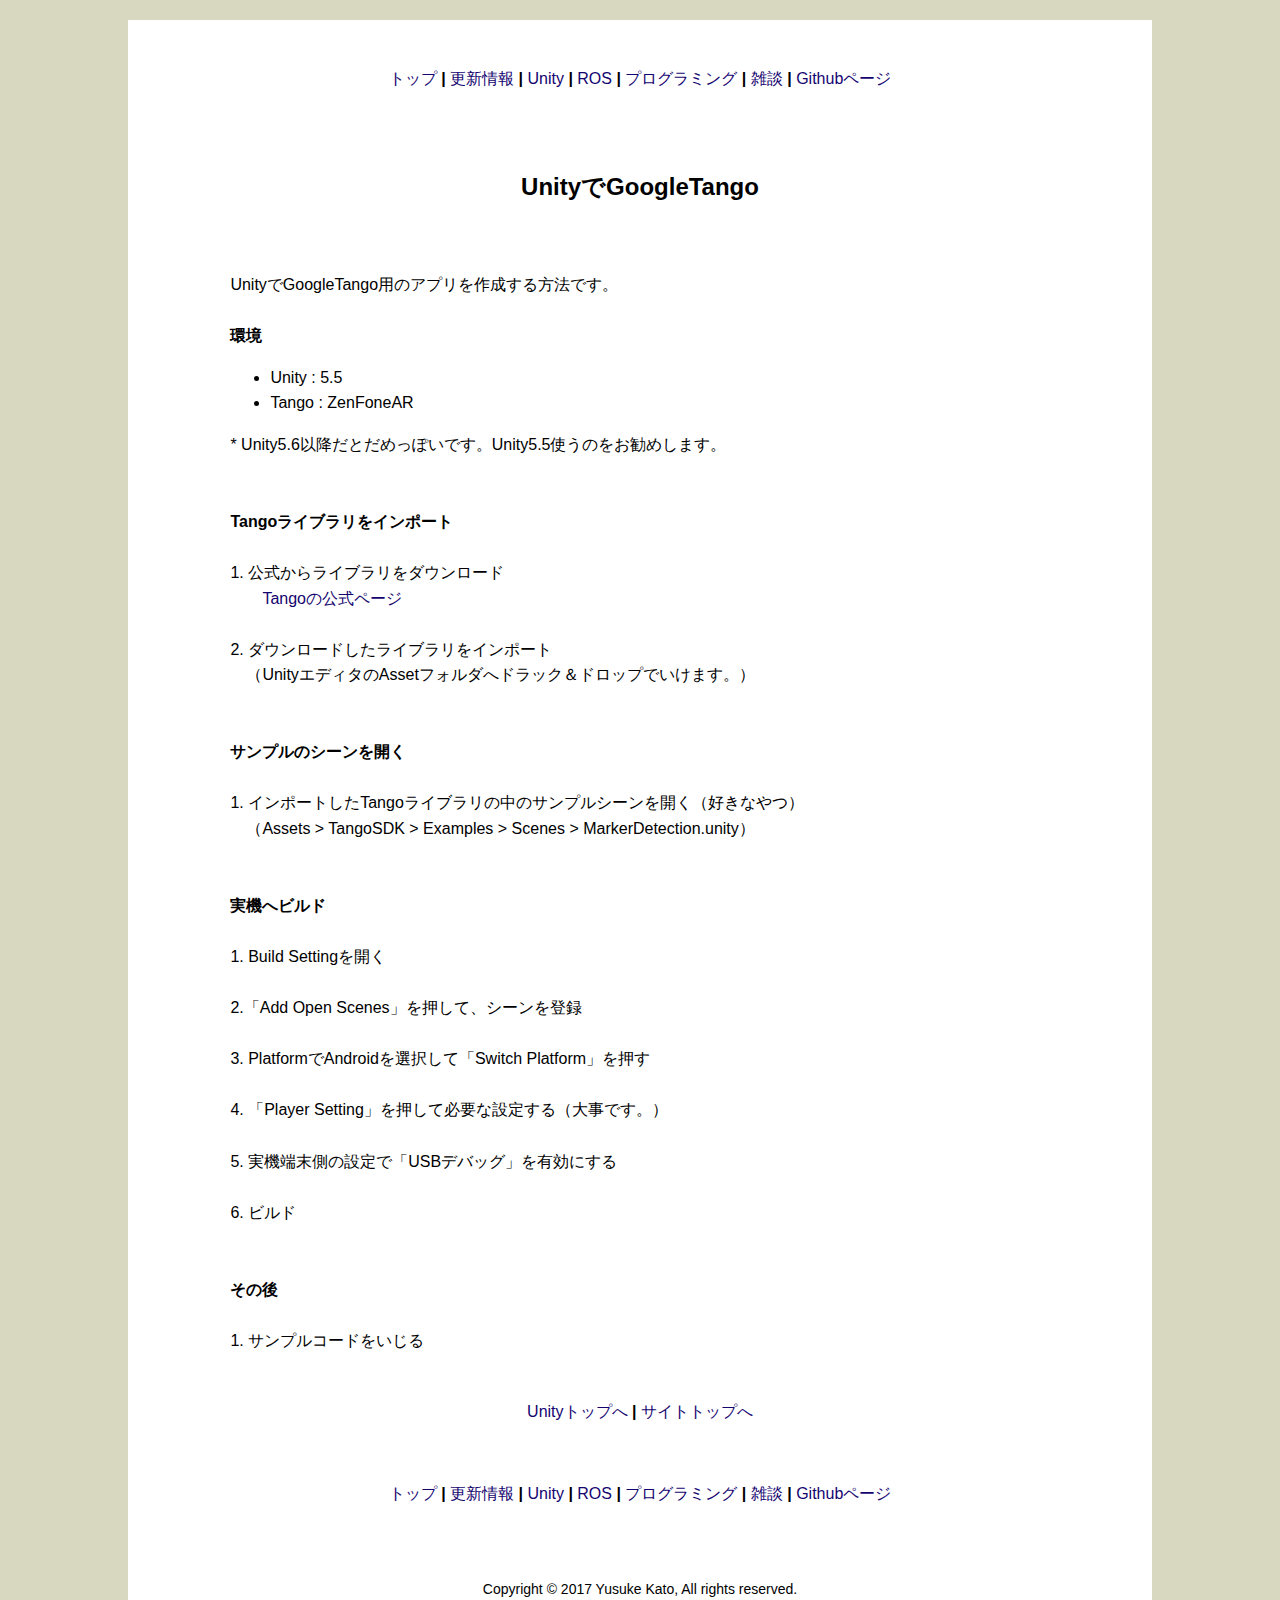
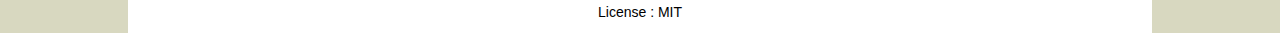
<file: yk_unity/unity_tango.html>
<!DOCTYPE html>
<html lang="ja">
<head>
    <meta charset="UTF-8">
    <meta name="viewport" content="width=device-width, initial-scale=1">
    <link rel="stylesheet" href="../style.css">
    <title>UnityでGoogleTango - Kato no Matome</title>
</head>
<body>
<header>
    <hr>
    <a href="../index.html">トップ</a>
    <b>|</b>
    <a href="../update.html">更新情報</a>
    <b>|</b>
    <a href="./unity.html">Unity</a>
    <b>|</b>
    <a href="../yk_ros/ros.html">ROS</a>
    <b>|</b>
    <a href="../yk_programming/programming.html">プログラミング</a>
    <b>|</b>
    <a href="../yk_diary/diary.html">雑談</a>
    <b>|</b>
    <a href="https://github.com/yusukekato/">Githubページ</a>
    <hr>
</header>
<article>
    <section class="headline">
        <h1>UnityでGoogleTango</h1>
        <hr>
    </section>
    <section class="main2">
        <p>
            UnityでGoogleTango用のアプリを作成する方法です。</br>
        </br>
            <b>環境</b></br>
            <ul>
                <li>Unity : 5.5</li>
                <li>Tango : ZenFoneAR</li>
            </ul>
            * Unity5.6以降だとだめっぽいです。Unity5.5使うのをお勧めします。</br>
        </br>
        </br>
            <b>Tangoライブラリをインポート</b></br></br>
            1. 公式からライブラリをダウンロード</br>
            <a href="https://developers.google.com/tango/downloads">　　Tangoの公式ページ</a></br>
            <br>
            2. ダウンロードしたライブラリをインポート</br>
            　（UnityエディタのAssetフォルダへドラック＆ドロップでいけます。）</br>
        </br>
        </br>
            <b>サンプルのシーンを開く</b></br></br>
            1. インポートしたTangoライブラリの中のサンプルシーンを開く（好きなやつ）</br>
            　（Assets > TangoSDK > Examples > Scenes > MarkerDetection.unity）</br>
        </br>
        </br>
            <b>実機へビルド</b></br></br>
            1. Build Settingを開く</br>
            <br>
            2.「Add Open Scenes」を押して、シーンを登録</br>
            <br>
            3. PlatformでAndroidを選択して「Switch Platform」を押す</br>
            <br>
            4. 「Player Setting」を押して必要な設定する（大事です。）</br>
            <br>
            5. 実機端末側の設定で「USBデバッグ」を有効にする</br>
            <br>
            6. ビルド</br>
        </br>
        </br>
            <b>その後</b></br></br>
            1. サンプルコードをいじる</br>
        </br>
        </p>
    </section>
    <section class="link">
        <a href="./unity.html">Unityトップへ</a>
        <b>|</b>
        <a href="../index.html">サイトトップへ</a>
    </section>
    <section class="hootering">
        <hr>
        <a href="../index.html">トップ</a>
        <b>|</b>
        <a href="../update.html">更新情報</a>
        <b>|</b>
        <a href="./unity.html">Unity</a>
        <b>|</b>
        <a href="../yk_ros/ros.html">ROS</a>
        <b>|</b>
        <a href="../yk_programming/programming.html">プログラミング</a>
        <b>|</b>
        <a href="../yk_diary/diary.html">雑談</a>
        <b>|</b>
        <a href="https://github.com/yusukekato/">Githubページ</a>
        <hr>
    </section>
    <section class="license">
        <hr>
        <p>Copyright &copy 2017 Yusuke Kato, All rights reserved.</p>
        <p>License : MIT</p>
    </section>
</article>
</body>
</html>
</file>
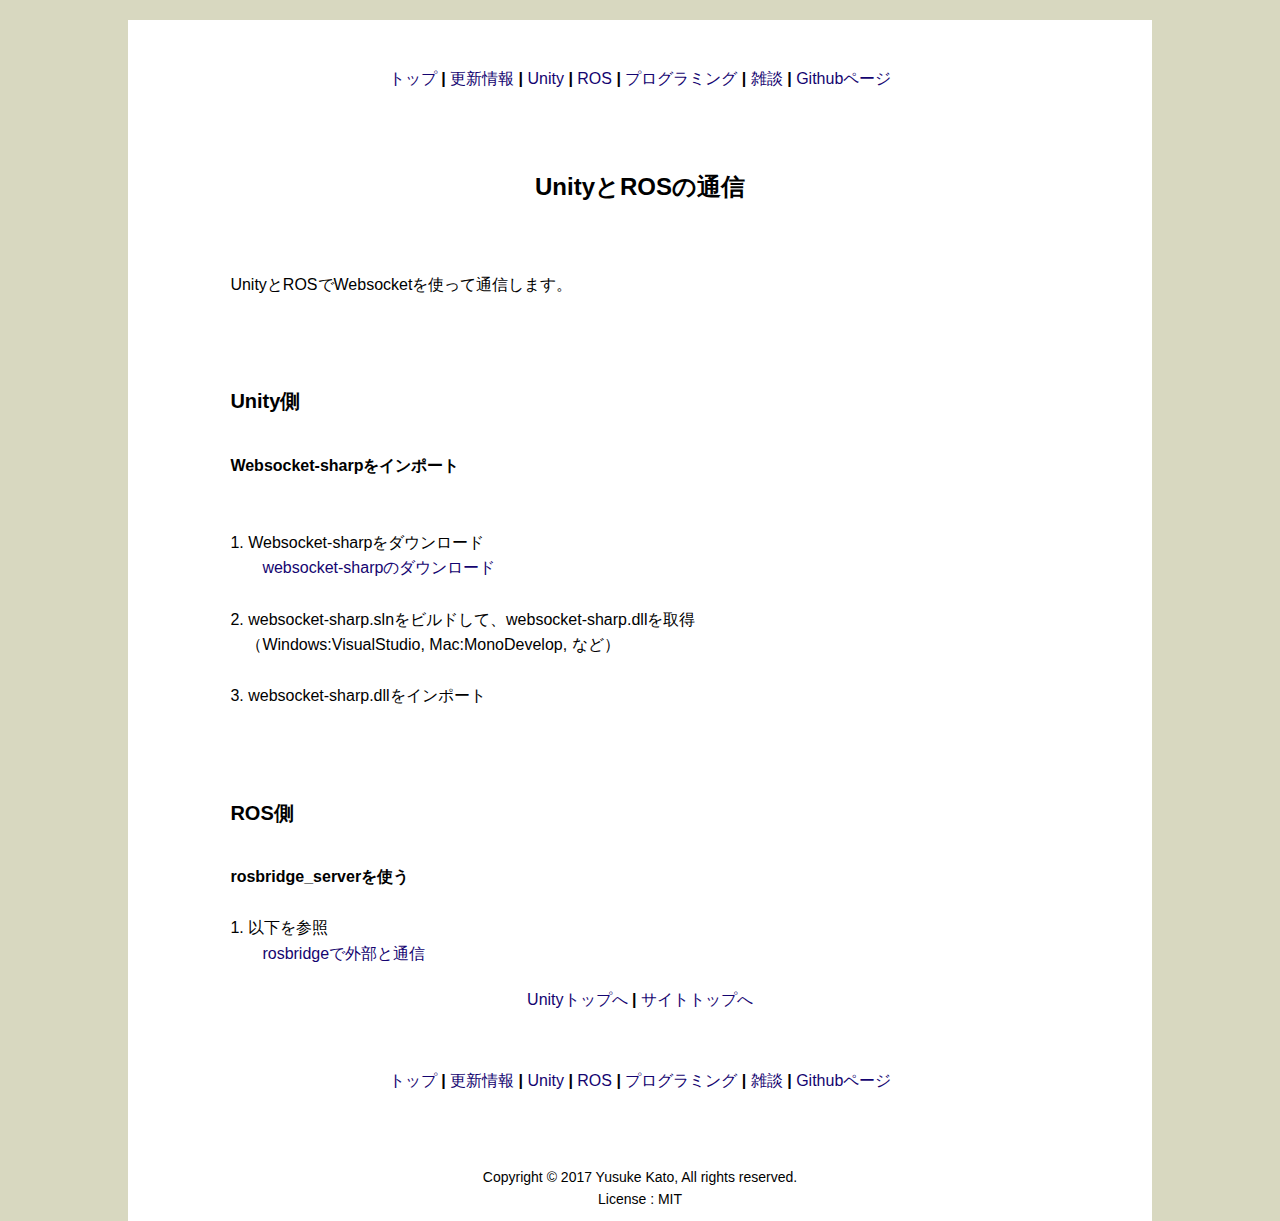
<file: yk_unity/unity_websocket-sharp.html>
<!DOCTYPE html>
<html lang="ja">
<head>
    <meta charset="UTF-8">
    <meta name="viewport" content="width=device-width, initial-scale=1">
    <link rel="stylesheet" href="../style.css">
    <title>UnityとROSの通信 - Kato no Matome</title>
</head>
<body>
<header>
    <hr>
    <a href="../index.html">トップ</a>
    <b>|</b>
    <a href="../update.html">更新情報</a>
    <b>|</b>
    <a href="./unity.html">Unity</a>
    <b>|</b>
    <a href="../yk_ros/ros.html">ROS</a>
    <b>|</b>
    <a href="../yk_programming/programming.html">プログラミング</a>
    <b>|</b>
    <a href="../yk_diary/diary.html">雑談</a>
    <b>|</b>
    <a href="https://github.com/yusukekato/">Githubページ</a>
    <hr>
</header>
<article>
    <section class="headline">
        <h1>UnityとROSの通信
        </h1>
        <hr>
    </section>
    <section class="main2">
        <p>
            UnityとROSでWebsocketを使って通信します。</br>
        </br>
        </br>
        <h2>Unity側</h2>
        </br>
            <b>Websocket-sharpをインポート</b></br></br>
            <br>
            1. Websocket-sharpをダウンロード</br>
            <a href="https://github.com/sta/websocket-sharp">　　websocket-sharpのダウンロード</a></br>
            <br>
            2. websocket-sharp.slnをビルドして、websocket-sharp.dllを取得</br>
            　（Windows:VisualStudio, Mac:MonoDevelop, など）<br>
            <br>
            3. websocket-sharp.dllをインポート</br>
        </br>
        </br>
        <h2>ROS側</h2>
        </br>
            <b>rosbridge_serverを使う</b></br></br>
            1. 以下を参照</br>
            <a href="../yk_ros/rosbridge.html">　　rosbridgeで外部と通信</a></br>
        </p>
    </section>
    <section class="link">
        <a href="./unity.html">Unityトップへ</a>
        <b>|</b>
        <a href="../index.html">サイトトップへ</a>
    </section>
    <section class="hootering">
        <hr>
        <a href="../index.html">トップ</a>
        <b>|</b>
        <a href="../update.html">更新情報</a>
        <b>|</b>
        <a href="./unity.html">Unity</a>
        <b>|</b>
        <a href="../yk_ros/ros.html">ROS</a>
        <b>|</b>
        <a href="../yk_programming/programming.html">プログラミング</a>
        <b>|</b>
        <a href="../yk_diary/diary.html">雑談</a>
        <b>|</b>
        <a href="https://github.com/yusukekato/">Githubページ</a>
        <hr>
    </section>
    <section class="license">
        <hr>
        <p>Copyright &copy 2017 Yusuke Kato, All rights reserved.</p>
        <p>License : MIT</p>
    </section>
</article>
</body>
</html>
</file>
<file: style.css>
@charset "utf-8";

body {
    font-family: sans-serif;
    color: #000000;
    background-color: #D8D8C0;
    /*background-color: #f0ffbe;*/
    line-height: 1.6;
    overflow: auto;
    margin: auto auto auto auto;
}
header {
    width: 80%;
    margin: 20px auto -10px auto;
    padding-top: 30px;
    padding-bottom: 30px;
    text-align: center;
    background-color: #FFFFFF;
}
.hootering {
    width: 80%;
    margin: auto;
    padding-top: 30px;
    padding-bottom: 30px;
    text-align: center;
    background-color: #FFFFFF;
}
hr {
    border: 1px #0A0A0A;
    width: 80%;
}
mark {
    background-color: #CCCCCC;
}
.codeClass {
    background-color: #000803;
    color: #FFFFFF;
    font-size: 14px;
    line-height: 1.2;
    padding: 10px;
}
pre {
    background-color: #000803;
    color: #FFFFFF;
    line-height: 1.0;
    width: 100%;
    padding: 10px;
    font-size: 14px;
    overflow: auto;
}
code {
    color: #FFFFFF;
    font-size: 14px;
    line-height: 1.0;
    width: 80%;
    overflow: auto;
}
div {
    width: 100%;
}
a {
    color: #140470;
    text-decoration: none;
}
a:hover {
    color: #10F167;
}
h1 {
    font-size: 24px;
    margin: 0px;
}
h2 {
    font-size: 20px;
    margin-bottom: 0;
    padding-top: 20px;
    padding-bottom: 10px;
}
p {
    font-size: 16px;
    margin: auto 0 auto 0;
    line-height: 1.6;
}
.headline {
    width: 80%;
    margin: 0px auto 0px auto;
    padding: 40px;
    text-align: center;
}
.info {
    width: 80%;
    margin: auto;
    padding: 20px;
    text-align: center;
}
.info p {
    font-size: 18px;
}
.main {
    width: 400px;
    margin-left: auto;
    margin-right: auto;
    padding: 10px;
}
.main2 {
    width: 80%;
    margin: auto;
    padding: auto;
}
.link {
    width: 80%;
    margin: auto;
    padding: auto;
    text-align: center;
}
.license {
    width: 80%;
    margin: auto;
    padding: auto;
    text-align: center;
}
.license p {
    font-size: 14px;
}
article {
    width: 80%;
    background-color: #FFFFFF;
    margin: auto;
    padding: auto;
}
section {
    margin: 10px;
    padding: 10px;
}
.favi {
    width: 20%;
    height: 20%;
}
@media screen and (max-width: 480px) {
    body {
        font-family: sans-serif;
        color: #252222;
        background-color: #E1D7EB;
        /*background-color: #ffffbe;*/
        line-height: 1.4;
        margin-left: 0px;
        margin-right: 0px;
    }
    header {
        width: 94%;
        margin: auto;
        padding: auto;
        text-align: center;
    }
    .hootering {
        width: 94%;
        margin-left: 0px;
        margin-right: 0px;
        padding: 4px;
        text-align: center;
    }
    hr {
        border-top: 2px #AAA;
        color: #FFFFFF;
        width: 94%;
        margin-left: 0px;
        margin-right: 0px;
    }
    h1 {
        font-size: 18px;
        margin-left: 0px;
        margin-right: 0px;
        padding-top: 6px;
        padding-bottom: 6px;
    }
    h2 {
        font-size: 16px;
        margin-left: 0px;
        margin-right: 0px;
        padding-top: 8px;
        padding-bottom: 4px;
    }
    p {
        font-size: 14px;
        margin-top: 0;
        margin-bottom: 0;
        line-height: 1.6;
        margin-left: 0px;
        margin-right: 0px;
    }
    .headline {
        width: 94%;
        margin-left: 0px;
        margin-right: 0px;
        padding: 4px;
        text-align: center;
    }
    .info {
        width: 94%;
        margin-left: 0px;
        margin-right: 0px;
        padding: 4px;
        text-align: center;
    }
    .info p {
        font-size: 12px;
    }
    .main {
        width: 94%;
        margin-left: 0px;
        margin-right: 0px;
        padding: 4px;
    }
    .main2 {
        width: 94%;
        margin-left: 0;
        margin-right: 0;
        padding: 4px;
    }
    .link {
        width: 94%;
        margin-left: 0px;
        margin-right: 0px;
        padding: 4px;
        text-align: center;
        font-size: 12px;
    }
    .license {
        width: 94%;
        margin-left: 0px;
        margin-right: 0px;
        padding: 4px;
        text-align: center;
        font-size: 10px;
    }
    pre {
        background-color: #000803;
        color: #FFFFFF;
        line-height: 1.0;
        width: 94%;
        padding-top: 4px;
        padding-left: 4px;
        font-size: 14px;
        overflow: auto;
        margin-left: 0px;
        margin-right: 0px;
    }
    code {
        font-size: 14px;
        line-height: 1.0;
        width: 100%;
        overflow: auto;
        margin-left: 0px;
        margin-right: 0px;
    }
    div {
        width: 94%;
        padding-left: 4px;
    }
    a {
        color: #140470;
        text-decoration: none;
        font-size: 12px;
    }
    a:hover {
        color: #10F167;
        font-size: 12px;
    }
    article {
        width: 94%;
    }
    .favi {
        width: 40%;
        height: 40%;
    }
}
</file>
